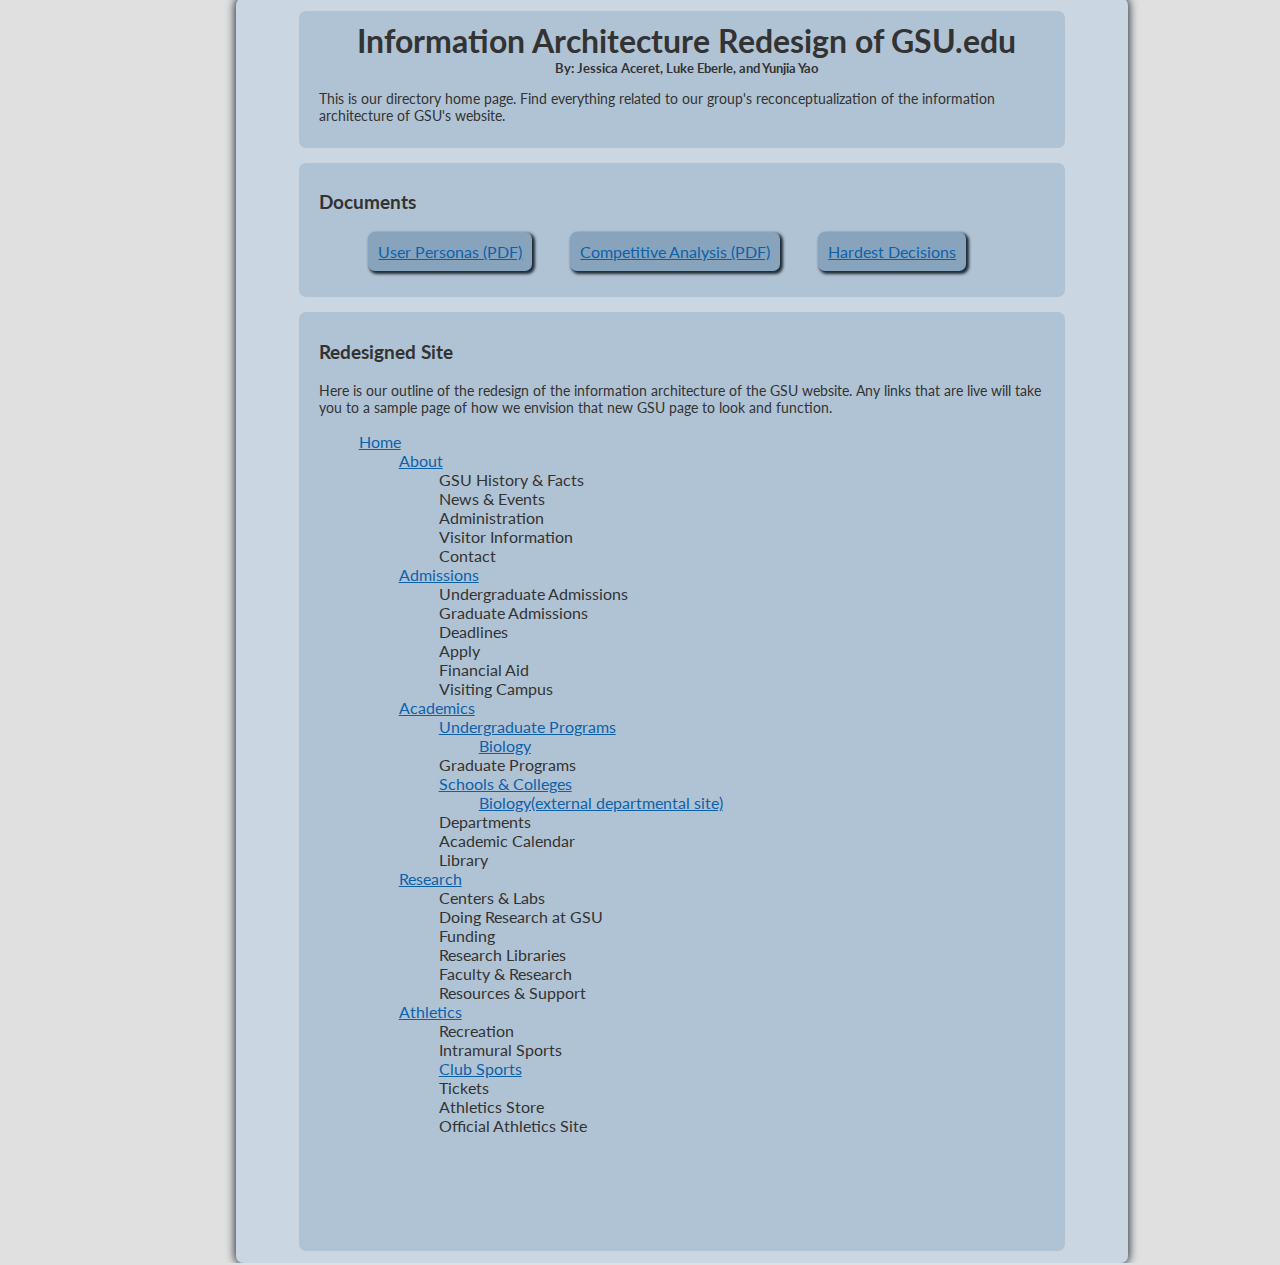
<file: html/index.html>
<!DOCTYPE HTML>
<html>
	<head>
		<title>Info Arch Home</title>
		<link href="../css/stylesheet.css" rel="stylesheet" type="text/css">
		<link href='http://fonts.googleapis.com/css?family=Lato' rel='stylesheet' type='text/css'>
	</head>
	<body>
		<div class="container">
			<div class="home_box">
				<h1 class="home-title">Information Architecture Redesign of GSU.edu</h1>
				<h5 id="authors">By: Jessica Aceret, Luke Eberle, and Yunjia Yao</h5>
				<p id="intro">This is our directory home page. Find everything related to our group's reconceptualization of the information architecture of GSU's website.</p>
			</div>
			<div id="directory-list-box">
				<h3 id="directory-header">Documents</h3>
				<ul id="directory-list">
					<li class="list-item"><a href="PersonaContent_pic.pdf">User Personas (PDF)</a></li>
					<li class="list-item"><a href="../html/CompetitiveAnalysis_final.pdf">Competitive Analysis (PDF)</a></li>
					<li class="list-item"><a href="hardest_decisions.html">Hardest Decisions</a></li>
				</ul>
			</div>
			<div id="redesign-box">
				<h3 id="redesign-header">Redesigned Site</h3>
				<p id="redesign-desc">Here is our outline of the redesign of the information architecture of the GSU website. Any links that are live will take you to a sample page of how we envision that new GSU page to look and function.</p>

				<ul>
					<li><a href="../html/gsu_home.html">Home</a>
					<ul>
						<li><a href="../html/gsu_about.html">About</a>
						<ul>
							<li>GSU History & Facts</li>
							<li>News & Events</li>
							<li>Administration</li>
							<li>Visitor Information</li>
							<li>Contact</li>
						</ul></li>
						<li><a href="../html/gsu_admissions.html">Admissions</a>
						<ul>
							<li>Undergraduate Admissions</li>
							<li>Graduate Admissions</li>
							<li>Deadlines</li>
							<li>Apply</li>
							<li>Financial Aid</li>
							<li>Visiting Campus</li>
						</ul></li>
						<li><a href="../html/gsu_academics.html">Academics</a>
							<ul>
								<li><a href="../html/gsu_undergraduate.html">Undergraduate Programs</a>
									<ul><li><a href="../html/gsu_biology.html">Biology</a></li></ul></li>
								<li>Graduate Programs</li>
								<li><a href="../html/gsu_schools_colleges.html">Schools & Colleges</a>
									<ul><li><a href="http://biology.gsu.edu">Biology(external departmental site)</a></li></ul></li>
								<li>Departments</li>
								<li>Academic Calendar</li>
								<li>Library</li>
							</ul></li>
						<li><a href="../html/gsu_research.html">Research</a>
							<ul>
								<li>Centers & Labs</li>
								<li>Doing Research at GSU</li>
								<li>Funding</li>
								<li>Research Libraries</li>
								<li>Faculty & Research</li>
								<li>Resources & Support</li>
							</ul></li>
						<li><a href="../html/gsu_athletics.html">Athletics</a>
							<ul>
								<li>Recreation</li>
								<li>Intramural Sports</li>
								<li><a href="../html/gsu_intramural.html">Club Sports</a></li>
								<li>Tickets</li>
								<li>Athletics Store</li>
								<li>Official Athletics Site</li>
							</ul></li>
					</ul></li>
				</ul>
			</div>

			<footer>
			</footer>
		</div>
	</body>
</html>
</file>
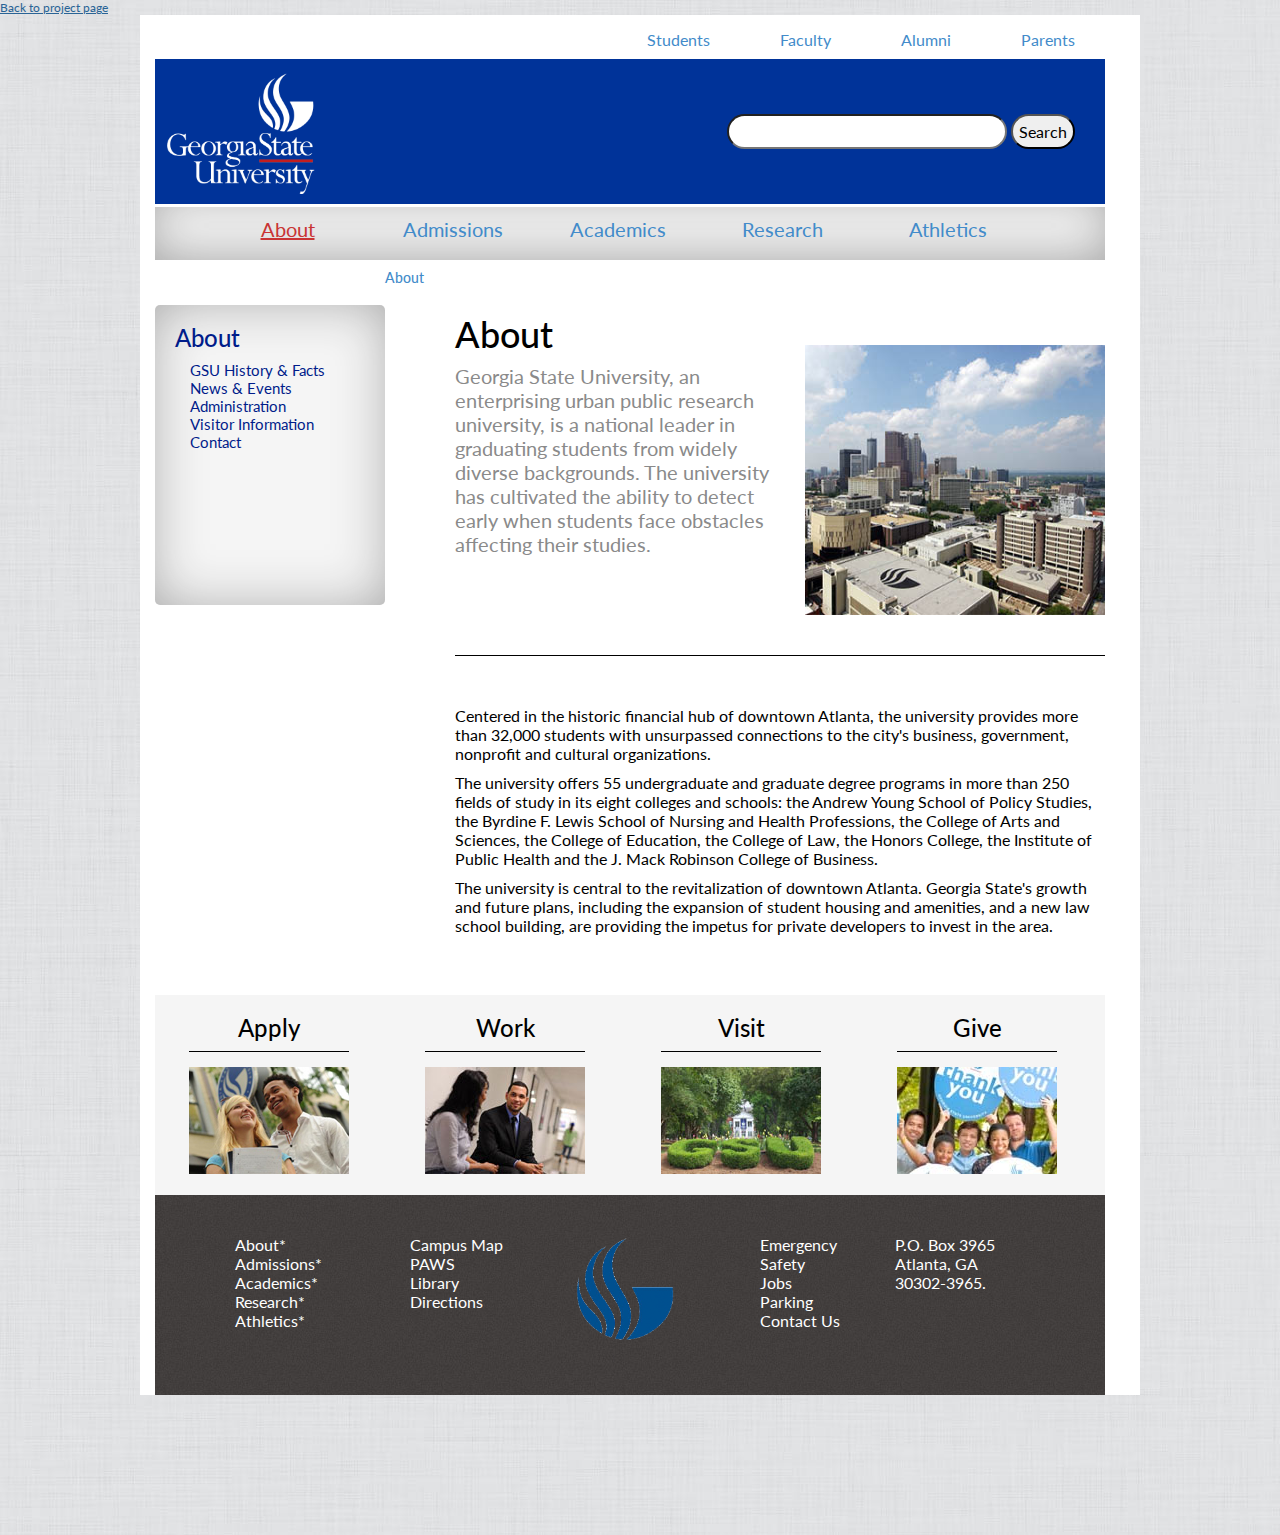
<file: html/gsu_about.html>
<!DOCTYPE HTML>
<html>
<head>
	<link href="../css/stylesheet_gsu.css" rel="stylesheet" type="text/css">
	<link rel="stylesheet" href="../bootstrap/css/bootstrap.css">
	<link href='http://fonts.googleapis.com/css?family=Lato' rel='stylesheet' type='text/css'>
	<title>About</title>
</head>

<body>
	<a href="../html/index.html"><p class="back">Back to project page</p></a>
	<div class="container">
		<div class="top-bar">
			<div class="portal-container">
					<ul class="portal-list">
						<li class="portal-item">Parents</li>
						<li class="portal-item">Alumni</li>
						<li class="portal-item">Faculty</li>
						<li class="portal-item">Students</li>
					</ul>
				</div>
		</div>
		<div class="header">
			<div class="brand-container">
				<div class="brand">
					<a href="gsu_home.html"><img id="brand" src="../img/brand_white.png" alt="Home"/></a>
				</div>
				<div class="search-bar">
					<form class="tfnewsearch" method="get" action="gsu_home.html">
		        		<input class="tftextinput" type="text" name="q" size="21" maxlength="120">
		        		<input class="tfbutton" type="submit" value="Search">
					</form>
				</div>
			</div>
			<div class="first-level-container">
				<ul class="first-level-list">
					<li class="first-level-item"><a id="academics" href="../html/gsu_about.html">About</a></li>
					<li class="first-level-item"><a href="../html/gsu_admissions.html">Admissions</a></li>
					<li class="first-level-item"><a href="../html/gsu_academics.html">Academics</a></li>
					<li class="first-level-item"><a href="../html/gsu_research.html">Research</a></li>
					<li class="first-level-item"><a href="../html/gsu_athletics.html">Athletics</a></li>
				</ul>
			</div>
			<h5><a href="../html/gsu_about.html">About</a></h5>
		<div class="side-nav-container">
			<h3 id="aca-title">About</h3>
			<ul class="side-nav">
				<li class="side-nav-item">GSU History & Facts</li>
				<li class="side-nav-item">News & Events</li>
				<li class="side-nav-item">Administration</li>
				<li class="side-nav-item">Visitor Information</li>
				<li class="side-nav-item">Contact</li>
			</ul>
		</div>
		<div class="top-box">
			<img class="content-pic" src="../img/about.jpg" alt=""/>
			<div class="content-text">
				<h1>About</h1>
				<p class="first-text">Georgia State University, an enterprising urban public research university, is a national leader in graduating students from widely diverse backgrounds. The university has cultivated the ability to detect early when students face obstacles affecting their studies. </p>
			</div>
		</div>
			<div class="admission-content">
				<p>Centered in the historic financial hub of downtown Atlanta, the university provides more than 32,000 students with unsurpassed connections to the city's business, government, nonprofit and cultural organizations.
				<p>The university offers 55 undergraduate and graduate degree programs in more than 250 fields of study in its eight colleges and schools: the Andrew Young School of Policy Studies, the Byrdine F. Lewis School of Nursing and Health Professions, the College of Arts and Sciences, the College of Education, the College of Law, the Honors College, the Institute of Public Health and the J. Mack Robinson College of Business.
				<p>The university is central to the revitalization of downtown Atlanta. Georgia State's growth and future plans, including the expansion of student housing and amenities, and a new law school building, are providing the impetus for private developers to invest in the area.

			</div>

			<div class="ql-athletics">
				<div id="ql-box1" class="ql-box">
					<div class="ql-title"><h3>Apply</h3></div>
					<img src="../img/apply.jpg" alt="Apply"/>
				</div>
				<div class="ql-box">
					<div class="ql-title"><h3>Work</h3></div>
					<img src="../img/work.jpg" alt="Work"/>
				</div>
				<div class="ql-box">
					<div class="ql-title"><h3>Visit</h3></div>
					<img src="../img/visit.jpg" alt="Visit"/>
				</div>
				<div class="ql-box">
					<div class="ql-title"><h3>Give</h3></div>
					<img src="../img/give.jpg" alt="Give"/>
				</div>
			</div>

		<footer class="footer">
		<div id="f1" class="f1">
			<ul class="f1-list">
				<li class="f1-list-item"><a href="../html/gsu_about.html">About*</a></li>
				<li class="f1-list-item"><a href="..html/gsu_admissions.html">Admissions*</a></li>
				<li class="f1-list-item"><a href="../html/gsu_academics.html">Academics*</a></li>
				<li class="f1-list-item"><a href="../html/gsu_research.html">Research*</a></li>
				<li class="f1-list-item"><a href="../html/gsu_athletics.html">Athletics*</a></li>
			</ul>
		</div>
		<div class="f2">
			<ul class="f2-list">
				<li class="f2-list-item">Campus Map</li>
				<li class="f2-list-item">PAWS</li>
				<li class="f2-list-item">Library</li>
				<li class="f2-list-item">Directions</li>
			</ul>
		</div>
		<div class="f3">
			<a href="gsu_home.html"><img src="../img/brand-2.gif" alt="Home"/></a>
		</div>
		<div class="f4">
			<ul class="f4-list">
				<li class="f4-list-item">Emergency</li>
				<li class="f4-list-item">Safety</li>
				<li class="f4-list-item">Jobs</li>
				<li class="f4-list-item">Parking</li>
				<li class="f4-list-item">Contact Us</li>
			</ul>
		</div>
		<div class="f5">
			<p class="Find Us">P.O. Box 3965<br>Atlanta, GA<br>30302-3965.</p>
		</div>
	</footer>
	</div>
</div>
</body>
</html>
</file>
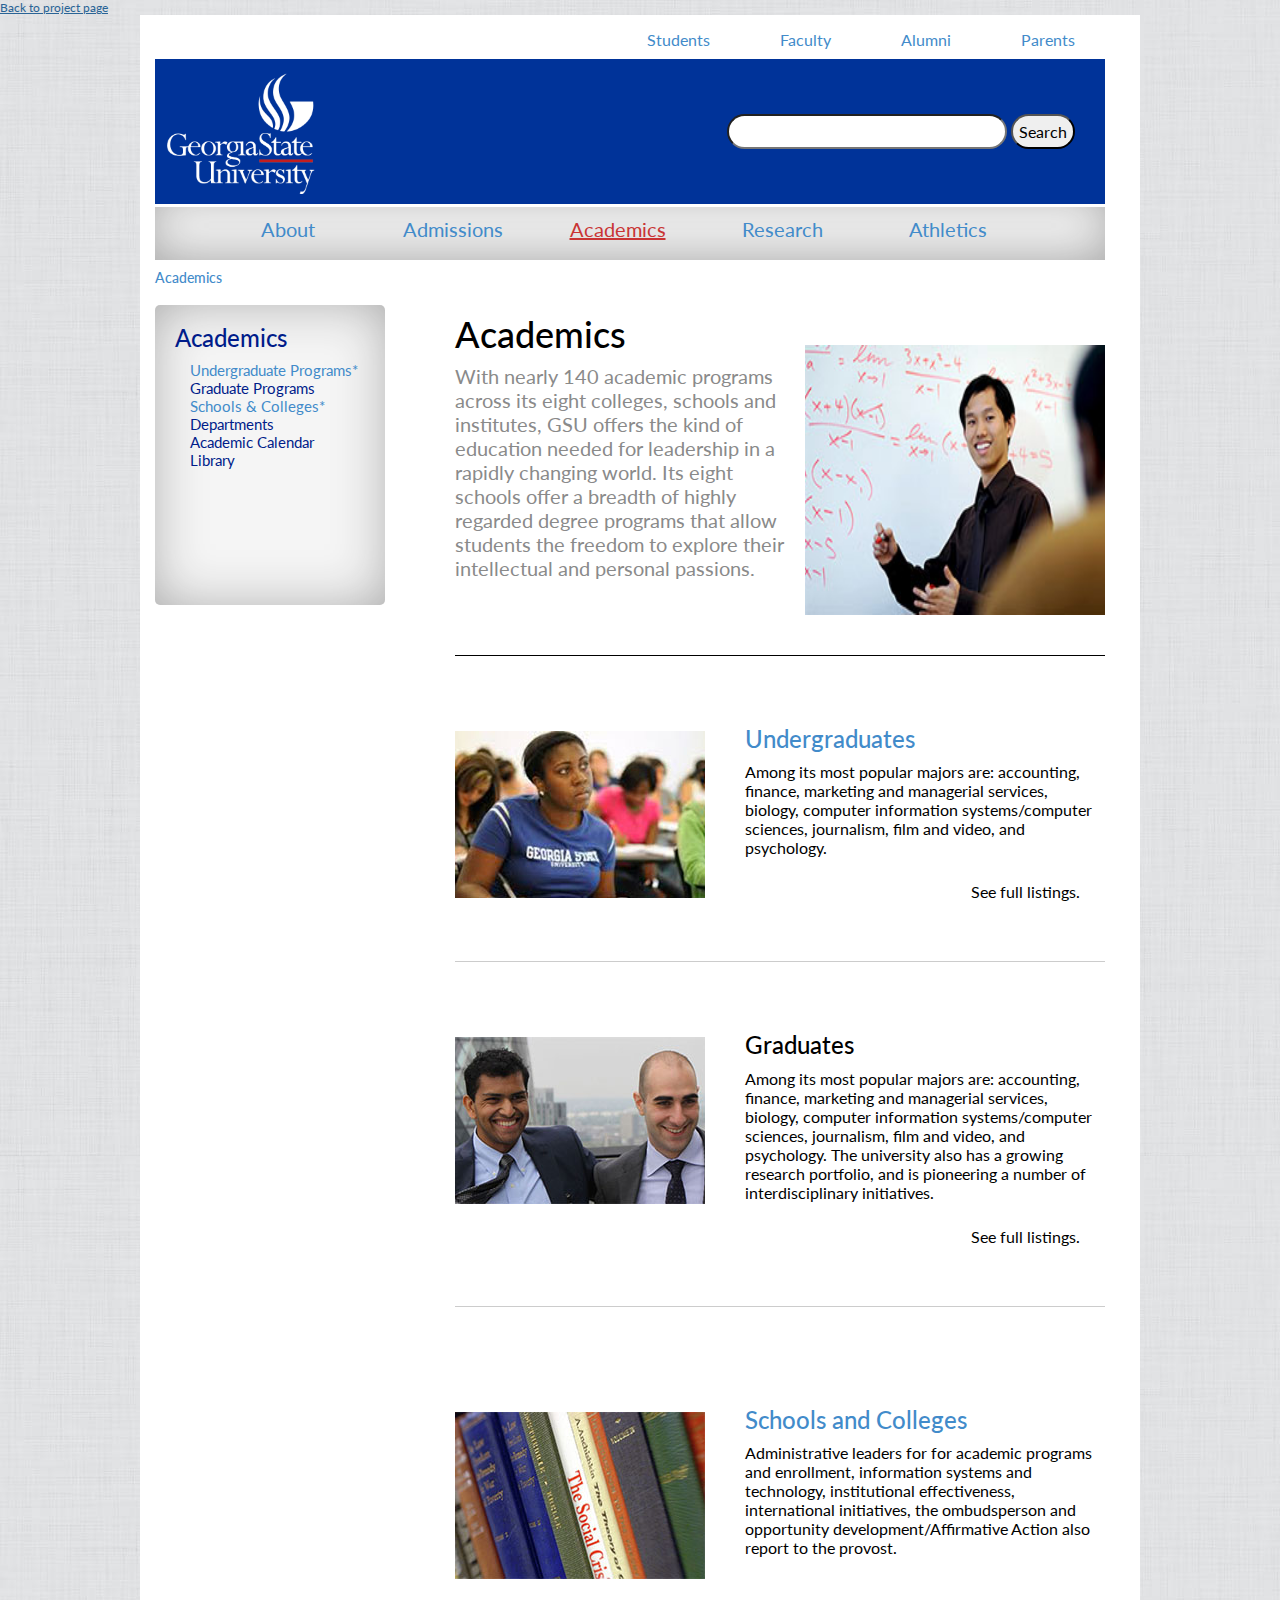
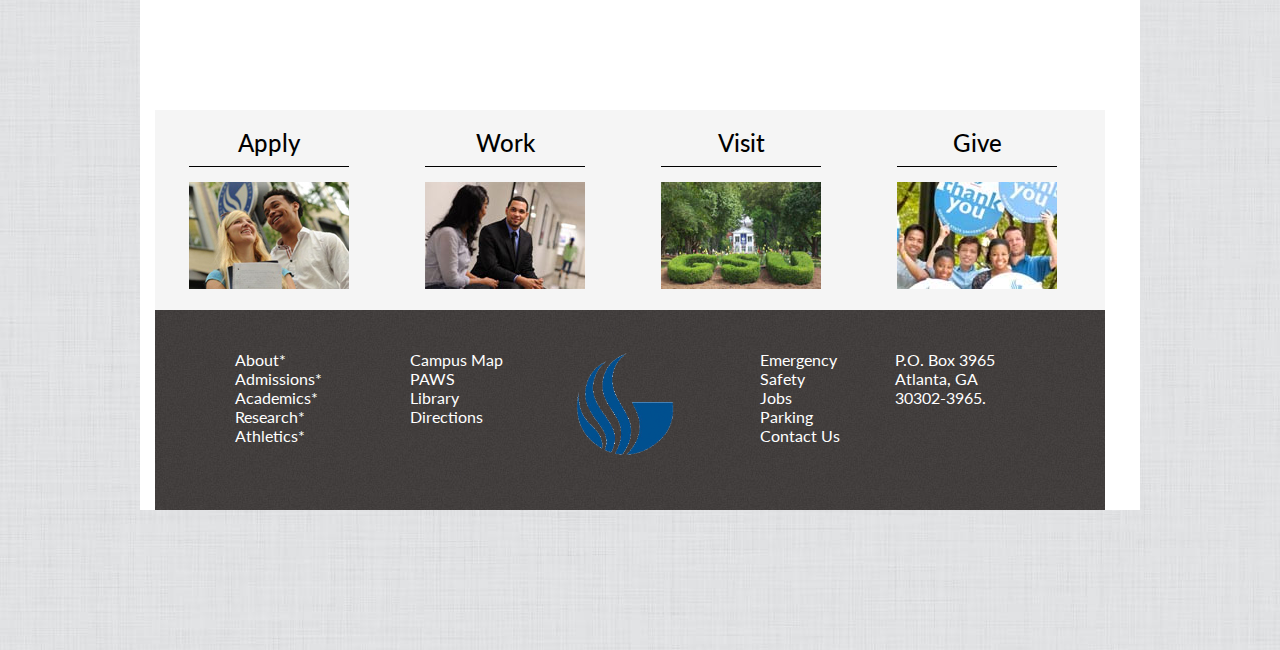
<file: html/gsu_academics.html>
<!DOCTYPE HTML>
<html>
<head>
	<link href="../css/stylesheet_gsu.css" rel="stylesheet" type="text/css">
	<link rel="stylesheet" href="../bootstrap/css/bootstrap.css">
	<link href='http://fonts.googleapis.com/css?family=Lato' rel='stylesheet' type='text/css'>
	<title>Academics</title>
</head>

<body>
	<a href="../html/index.html"><p class="back">Back to project page</p></a>
	<div class="container">
		<div class="top-bar">
			<div class="portal-container">
					<ul class="portal-list">
						<li class="portal-item">Parents</li>
						<li class="portal-item">Alumni</li>
						<li class="portal-item">Faculty</li>
						<li class="portal-item">Students</li>
					</ul>
				</div>
		</div>
		<div class="header">
			<div class="brand-container">
				<div class="brand">
					<a href="gsu_home.html"><img id="brand" src="../img/brand_white.png" alt="Home"/></a>
				</div>
				<div class="search-bar">
					<form class="tfnewsearch" method="get" action="gsu_home.html">
		        		<input class="tftextinput" type="text" name="q" size="21" maxlength="120">
		        		<input class="tfbutton" type="submit" value="Search">
					</form>
				</div>
			</div>
			<div class="first-level-container">
				<ul class="first-level-list">
					<li class="first-level-item"><a href="../html/gsu_about.html">About</a></li>
					<li class="first-level-item"><a href="../html/gsu_admissions.html">Admissions</a></li>
					<li class="first-level-item"><a id="academics" href="../html/gsu_academics.html">Academics</a></li>
					<li class="first-level-item"><a href="../html/gsu_research.html">Research</a></li>
					<li class="first-level-item"><a href="../html/gsu_athletics.html">Athletics</a></li>
				</ul>
			</div>
			<h5><a href="../html/gsu_academics.html">Academics</a></h5>
		<div class="side-nav-container">
			<h3 id="aca-title">Academics</h3>
			<ul class="side-nav">
				<li class="side-nav-item"><a href="../html/gsu_undergraduate.html">Undergraduate Programs*</a></li>
				<li class="side-nav-item">Graduate Programs</li>
				<li class="side-nav-item"><a href="../html/gsu_schools_colleges.html">Schools & Colleges*</a></li>
				<li class="side-nav-item">Departments</li>
				<li class="side-nav-item">Academic Calendar</li>
				<li class="side-nav-item">Library</li>
			</ul>
		</div>
		<div class="top-box">
			<img class="content-pic" src="../img/academics_main.jpg" alt=""/>
			<div class="content-text">
				<h1>Academics</h1>
				<p class="first-text">With nearly 140 academic programs across its eight colleges, schools and institutes, GSU offers the kind of education needed for leadership in a rapidly changing world. Its eight schools offer a breadth of highly regarded degree programs that allow students the freedom to explore their intellectual and personal passions.</p>

			</div>
		</div>
		<div class="second-box">
			<div class="content-pic-left">
				<img class="pic" src="../img/academics_undegrad.jpg" alt=""/>
			</div>
			<div class="content-text-right">
				<a href="../html/gsu_undergraduate.html"><h3>Undergraduates</h3></a>
				<p>Among its most popular majors are: accounting, finance, marketing and managerial services, biology, computer information systems/computer sciences, journalism, film and video, and psychology.</p>
				<p class="list">See full listings.
			</div>
		</div>

		<div class="second-box">
			<div class="content-pic-left">
				<img class="pic" src="../img/academics_grad.jpg" alt=""/>
			</div>
			<div class="content-text-right">
				<h3>Graduates</h3>
				<p>Among its most popular majors are: accounting, finance, marketing and managerial services, biology, computer information systems/computer sciences, journalism, film and video, and psychology. The university also has a growing research portfolio, and is pioneering a number of interdisciplinary initiatives.</p>
				<p class="list">See full listings.
			</div>
		</div>
		<div class="fourth-box">
			<div class="content-pic-left">
				<img class="pic" src="../img/academics_schools.jpg" alt=""/>
			</div>
			<div class="content-text-right">
				<a href="http://www.gsu.edu/colleges-schools/"><h3>Schools and Colleges</h3></a>
				<p>Administrative leaders for for academic programs and enrollment, information systems and technology, institutional effectiveness, international initiatives, the ombudsperson and opportunity development/Affirmative Action also report to the provost.
			</div>
		</div>

		<div class="ql-academics">
				<div id="ql-box1" class="ql-box">
					<div class="ql-title"><h3>Apply</h3></div>
					<img src="../img/apply.jpg" alt="Apply"/>
				</div>
				<div class="ql-box">
					<div class="ql-title"><h3>Work</h3></div>
					<img src="../img/work.jpg" alt="Work"/>
				</div>
				<div class="ql-box">
					<div class="ql-title"><h3>Visit</h3></div>
					<img src="../img/visit.jpg" alt="Visit"/>
				</div>
				<div class="ql-box">
					<div class="ql-title"><h3>Give</h3></div>
					<img src="../img/give.jpg" alt="Give"/>
				</div>
			</div>

		<footer class="footer">
		<div id="f1" class="f1">
			<ul class="f1-list">
				<li class="f1-list-item"><a href="../html/gsu_about.html">About*</a></li>
				<li class="f1-list-item"><a href="..html/gsu_admissions.html">Admissions*</a></li>
				<li class="f1-list-item"><a href="../html/gsu_academics.html">Academics*</a></li>
				<li class="f1-list-item"><a href="../html/gsu_research.html">Research*</a></li>
				<li class="f1-list-item"><a href="../html/gsu_athletics.html">Athletics*</a></li>
			</ul>
		</div>
		<div class="f2">
			<ul class="f2-list">
				<li class="f2-list-item">Campus Map</li>
				<li class="f2-list-item">PAWS</li>
				<li class="f2-list-item">Library</li>
				<li class="f2-list-item">Directions</li>
			</ul>
		</div>
		<div class="f3">
			<a href="gsu_home.html"><img src="../img/brand-2.gif" alt="Home"/></a>
		</div>
		<div class="f4">
			<ul class="f4-list">
				<li class="f4-list-item">Emergency</li>
				<li class="f4-list-item">Safety</li>
				<li class="f4-list-item">Jobs</li>
				<li class="f4-list-item">Parking</li>
				<li class="f4-list-item">Contact Us</li>
			</ul>
		</div>
		<div class="f5">
			<p class="Find Us">P.O. Box 3965<br>Atlanta, GA<br>30302-3965.</p>
		</div>
	</footer>
	</div>
</div>
</body>
</html>
</file>
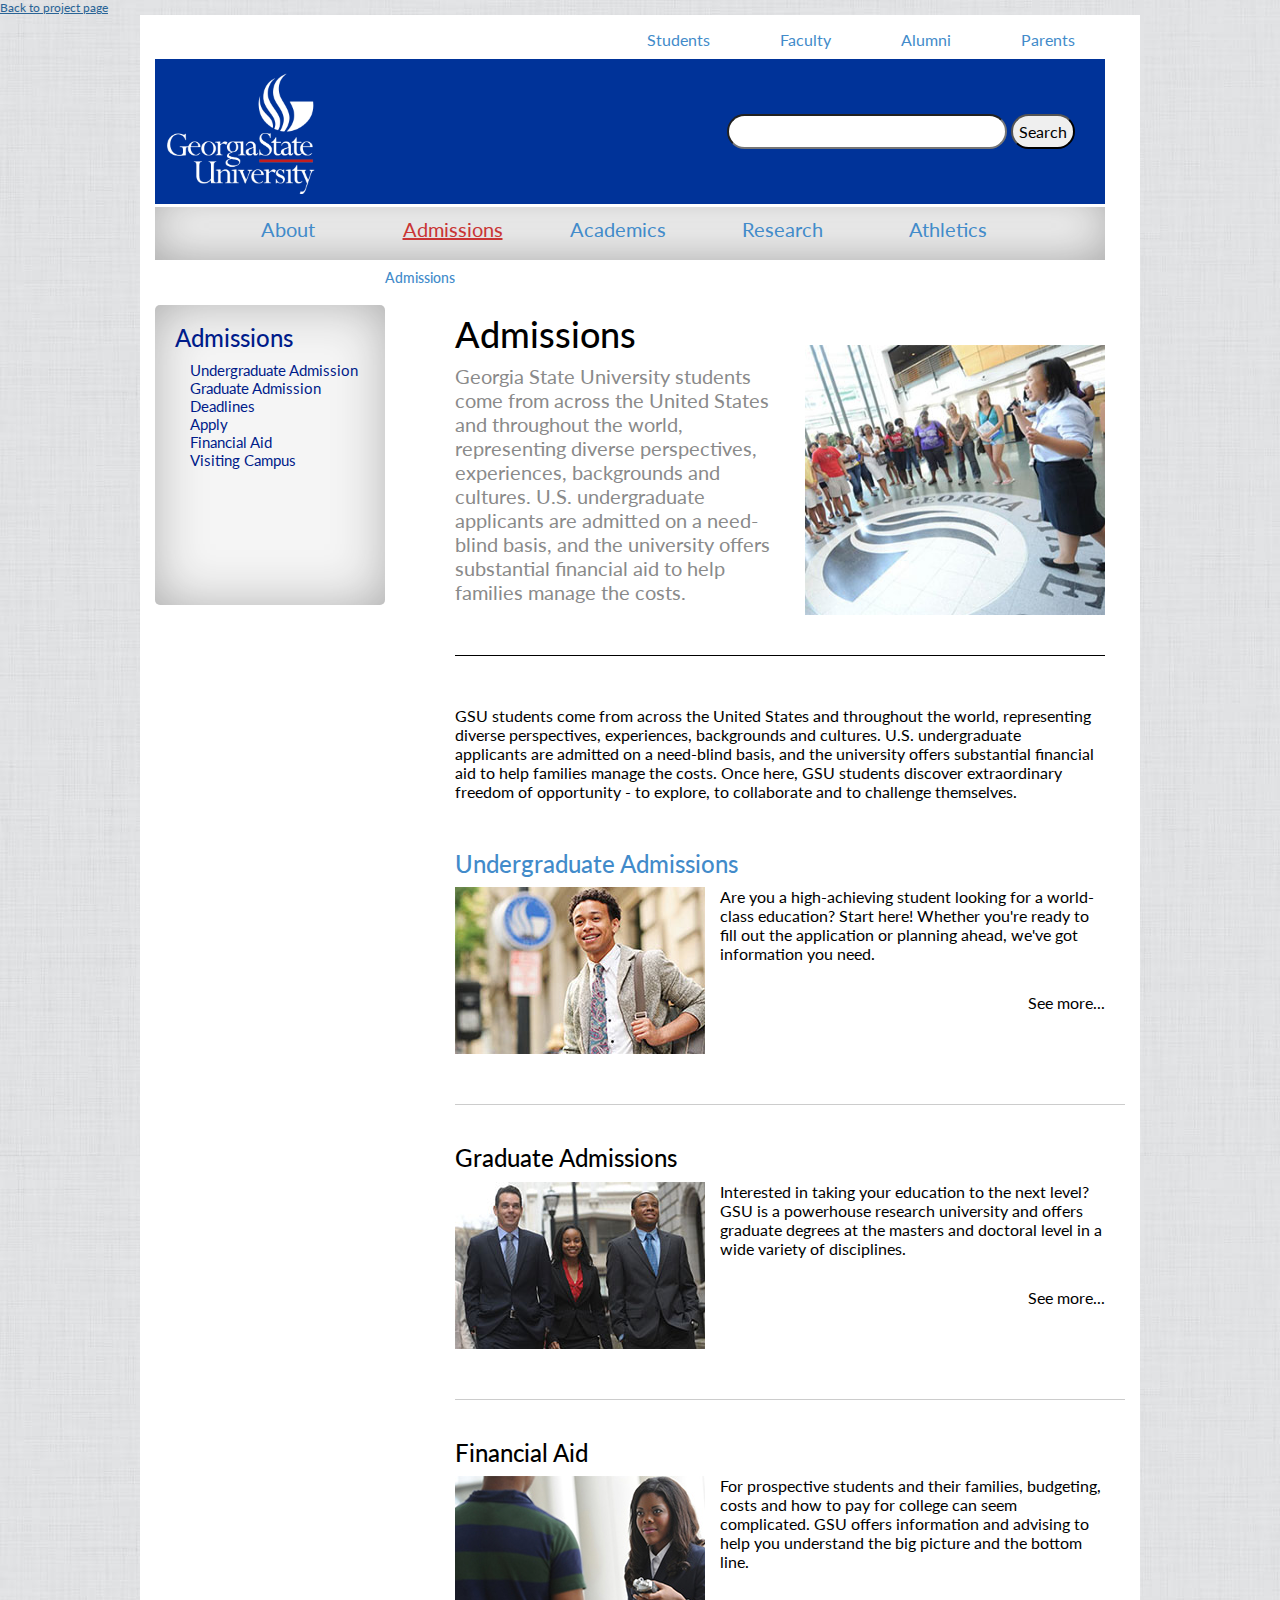
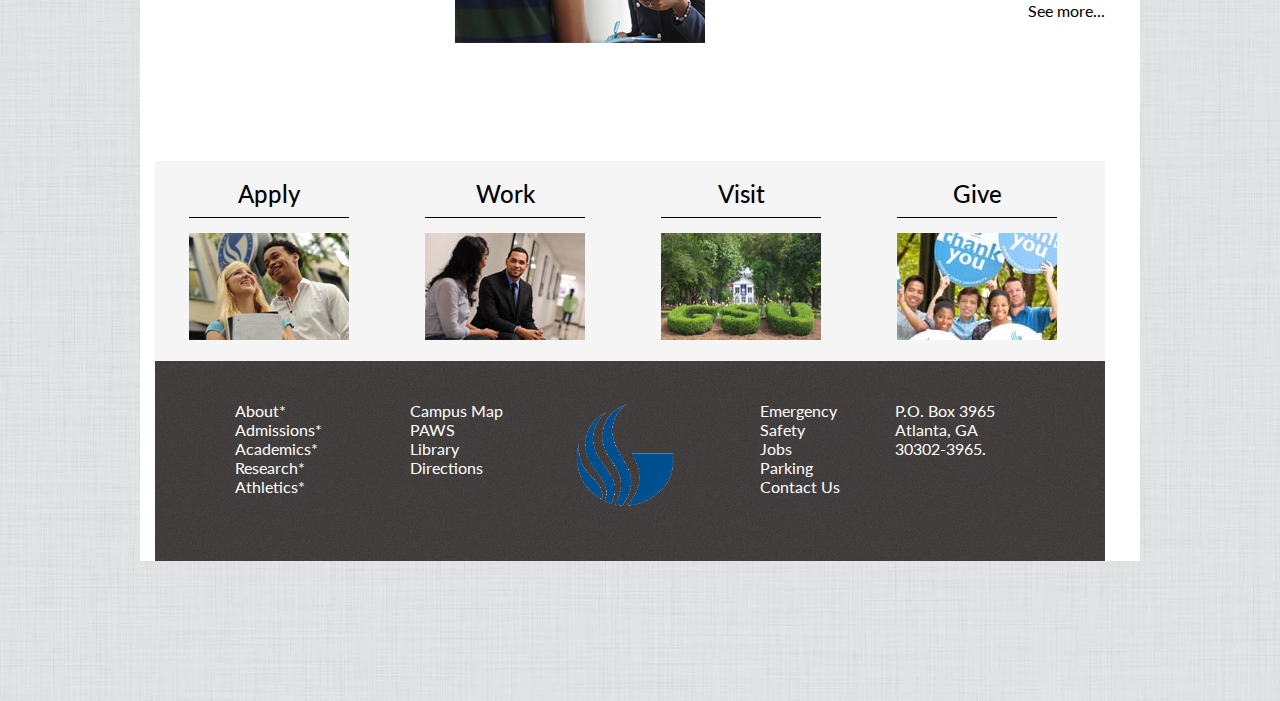
<file: html/gsu_admissions.html>
<!DOCTYPE HTML>
<html>
<head>
	<title>Admissions</title>
	<link href="../css/stylesheet_gsu.css" rel="stylesheet" type="text/css">
	<link rel="stylesheet" href="../bootstrap/css/bootstrap.css">
	<link href='http://fonts.googleapis.com/css?family=Lato' rel='stylesheet' type='text/css'>
</head>

<body>
	<a href="../html/index.html"><p class="back">Back to project page</p></a>
	<div class="container">
		<div class="top-bar">
			<div class="portal-container">
					<ul class="portal-list">
						<li class="portal-item">Parents</li>
						<li class="portal-item">Alumni</li>
						<li class="portal-item">Faculty</li>
						<li class="portal-item">Students</li>
					</ul>
				</div>
		</div>
		<div class="header">
			<div class="brand-container">
				<div class="brand">
					<a href="gsu_home.html"><img id="brand" src="../img/brand_white.png" alt="Home"/></a>
				</div>
				<div class="search-bar">
					<form class="tfnewsearch" method="get" action="gsu_home.html">
		        		<input class="tftextinput" type="text" name="q" size="21" maxlength="120">
		        		<input class="tfbutton" type="submit" value="Search">
					</form>
				</div>
			</div>
			<div class="first-level-container">
				<ul class="first-level-list">
					<li class="first-level-item"><a href="../html/gsu_about.html">About</a></li>
					<li class="first-level-item"><a id="academics" href="../html/gsu_admissions.html">Admissions</a></li>
					<li class="first-level-item"><a href="../html/gsu_academics.html">Academics</a></li>
					<li class="first-level-item"><a href="../html/gsu_research.html">Research</a></li>
					<li class="first-level-item"><a href="../html/gsu_athletics.html">Athletics</a></li>
				</ul>
			</div>
			<h5><a href="../html/gsu_admissions.html">Admissions</a></h5>
		<div class="side-nav-container">
			<h3 id="aca-title">Admissions</h3>
			<ul class="side-nav">
				<li class="side-nav-item">Undergraduate Admission</li>
				<li class="side-nav-item">Graduate Admission</li>
				<li class="side-nav-item">Deadlines</li>
				<li class="side-nav-item">Apply</li>
				<li class="side-nav-item">Financial Aid</li>
				<li class="side-nav-item">Visiting Campus</li>
			</ul>
		</div>
		<div class="top-box">
			<img class="content-pic" src="../img/admission_main.jpg" alt=""/>
			<div class="content-text">
				<h1>Admissions</h1>
				<p class="first-text">Georgia State University students come from across the United States and throughout the world, representing diverse perspectives, experiences, backgrounds and cultures. U.S. undergraduate applicants are admitted on a need-blind basis, and the university offers substantial financial aid to help families manage the costs. </p>
			</div>
		</div>
			<div class="admission-content">
				<p>GSU students come from across the United States and throughout the world, representing diverse perspectives, experiences, backgrounds and cultures. U.S. undergraduate applicants are admitted on a need-blind basis, and the university offers substantial financial aid to help families manage the costs. Once here, GSU students discover extraordinary freedom of opportunity - to explore, to collaborate and to challenge themselves.</p>
			</div>
			<div class="un-ad" id="un-ad-border">
				<a href="../html/gsu_admissions.html"><h3>Undergraduate Admissions</h3></a>
				<img src="../img/admissions-undergrad.jpg" alt=""/>
				<p class="un-ad-content">Are you a high-achieving student looking for a world-class education? Start here! Whether you're ready to fill out the application or planning ahead, we've got information you need.</p>
				<p class="see-more">See more...</p>
			</div>
			<div class="un-ad" id="un-add-border">
				<h3>Graduate Admissions</h3>
				<img src="../img/admissions_graduate.jpg" alt=""/>
				<p class="un-ad-content">Interested in taking your education to the next level? GSU is a powerhouse research university and offers graduate degrees at the masters and doctoral level in a wide variety of disciplines.</p>
				<p class="see-more">See more...</p>
			</div>
			<div class="un-ad">
				<h3>Financial Aid</h3>
				<img src="../img/admissions_financial.jpg" alt=""/>
				<p class="un-ad-content">For prospective students and their families, budgeting, costs and how to pay for college can seem complicated. GSU offers information and advising to help you understand the big picture and the bottom line.</p>
				<p class="see-more">See more...</p>
			</div>

			<div class="ql-admissions">
				<div id="ql-box1" class="ql-box">
					<div class="ql-title"><h3>Apply</h3></div>
					<img src="../img/apply.jpg" alt="Apply"/>
				</div>
				<div class="ql-box">
					<div class="ql-title"><h3>Work</h3></div>
					<img src="../img/work.jpg" alt="Work"/>
				</div>
				<div class="ql-box">
					<div class="ql-title"><h3>Visit</h3></div>
					<img src="../img/visit.jpg" alt="Visit"/>
				</div>
				<div class="ql-box">
					<div class="ql-title"><h3>Give</h3></div>
					<img src="../img/give.jpg" alt="Give"/>
				</div>
			</div>

		<footer class="footer">
		<div id="f1" class="f1">
			<ul class="f1-list">
				<li class="f1-list-item"><a href="../html/gsu_about.html">About*</a></li>
				<li class="f1-list-item"><a href="../html/gsu_admissions.html">Admissions*</a></li>
				<li class="f1-list-item"><a href="../html/gsu_academics.html">Academics*</a></li>
				<li class="f1-list-item"><a href="../html/gsu_research.html">Research*</a></li>
				<li class="f1-list-item"><a href="../html/gsu_athletics.html">Athletics*</a></li>
			</ul>
		</div>
		<div class="f2">
			<ul class="f2-list">
				<li class="f2-list-item">Campus Map</li>
				<li class="f2-list-item">PAWS</li>
				<li class="f2-list-item">Library</li>
				<li class="f2-list-item">Directions</li>
			</ul>
		</div>
		<div class="f3">
			<a href="gsu_home.html"><img src="../img/brand-2.gif" alt="Home"/></a>
		</div>
		<div class="f4">
			<ul class="f4-list">
				<li class="f4-list-item">Emergency</li>
				<li class="f4-list-item">Safety</li>
				<li class="f4-list-item">Jobs</li>
				<li class="f4-list-item">Parking</li>
				<li class="f4-list-item">Contact Us</li>
			</ul>
		</div>
		<div class="f5">
			<p class="Find Us">P.O. Box 3965<br>Atlanta, GA<br>30302-3965.</p>
		</div>
	</footer>
	</div>
	</div>	
</body>
</html>
</file>
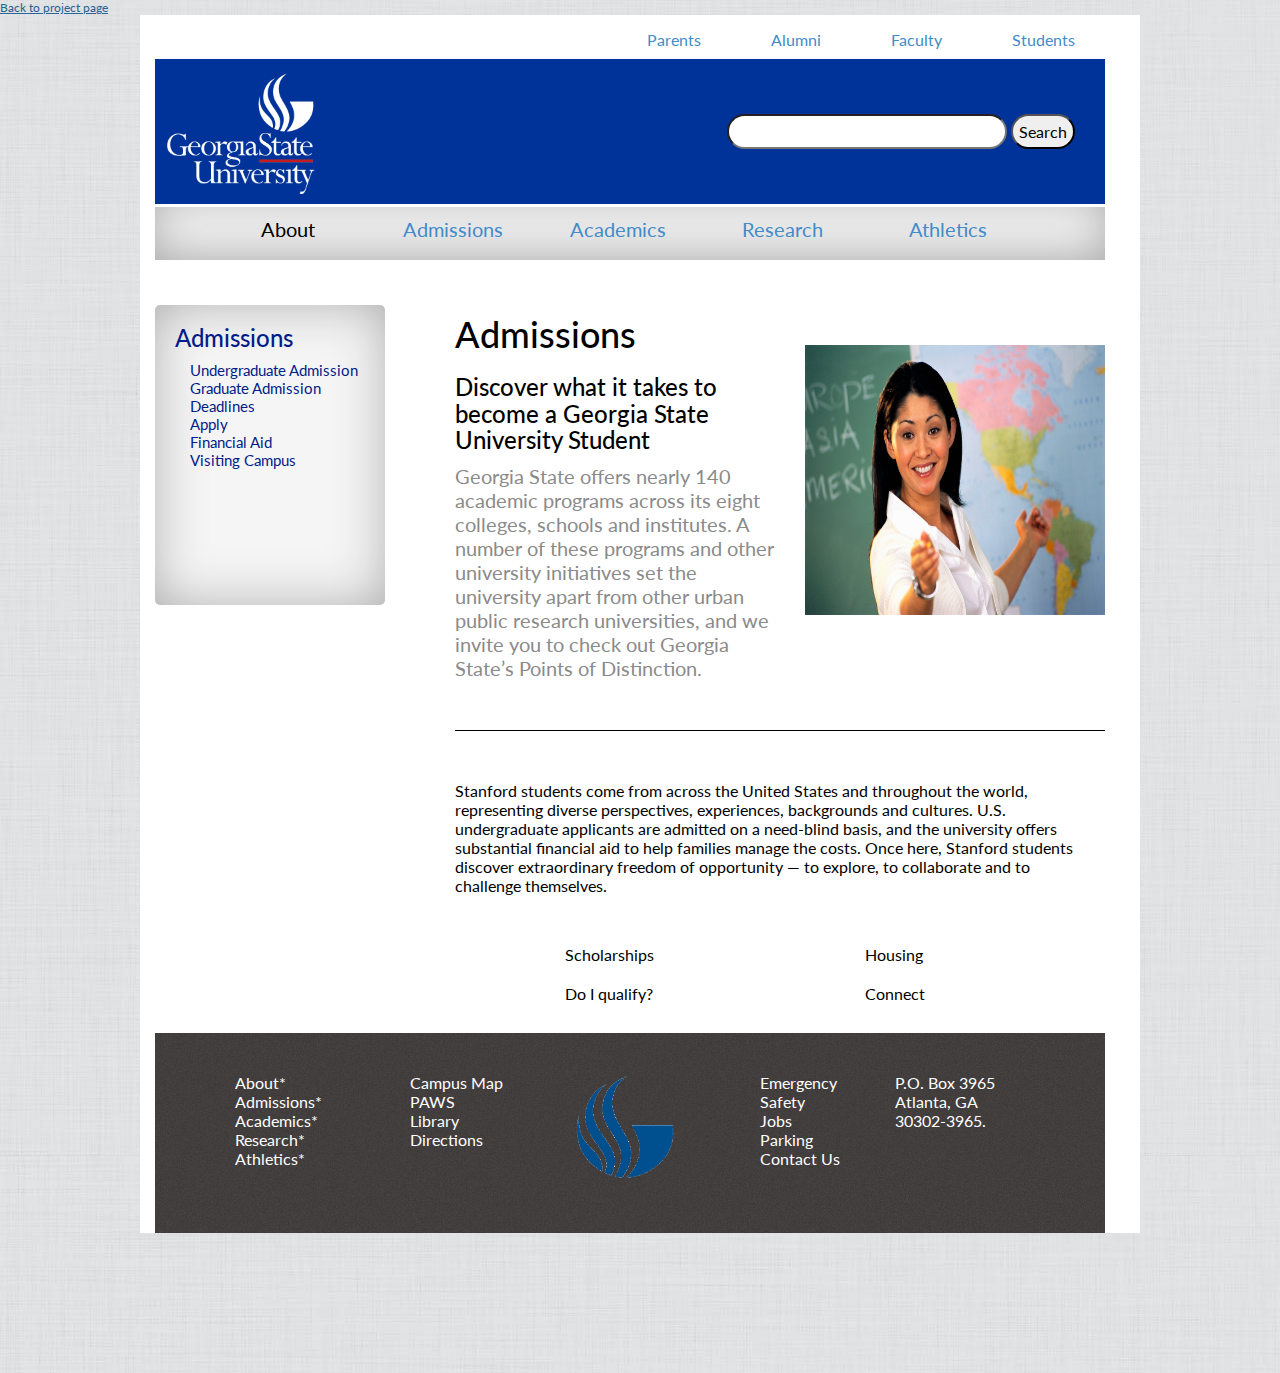
<file: html/gsu_apply.html>
<!DOCTYPE HTML>
<html>
<head>
	<link href="../css/stylesheet_gsu.css" rel="stylesheet" type="text/css">
	<link rel="stylesheet" href="../bootstrap/css/bootstrap.css">
	<link href='http://fonts.googleapis.com/css?family=Lato' rel='stylesheet' type='text/css'>
</head>

<body>
	<a href="../html/index.html"><p class="back">Back to project page</p></a>
	<div class="container">
		<div class="top-bar">
			<div class="portal-container">
					<ul class="portal-list">
						<li class="portal-item">Students</li>
						<li class="portal-item">Faculty</li>
						<li class="portal-item">Alumni</li>
						<li class="portal-item">Parents</li>
					</ul>
				</div>
		</div>
		<div class="header">
			<div class="brand-container">
				<div class="brand">
					<a href="gsu_home.html"><img id="brand" src="../img/brand_white.png" alt="Home"/></a>
				</div>
				<div class="search-bar">
					<form class="tfnewsearch" method="get" action="gsu_home.html">
		        		<input class="tftextinput" type="text" name="q" size="21" maxlength="120">
		        		<input class="tfbutton" type="submit" value="Search">
					</form>
				</div>
			</div>
			<div class="first-level-container">
				<ul class="first-level-list">
					<li class="first-level-item">About</li>
					<a href="../html/gsu_admissions.html"><li class="first-level-item">Admissions</li></a>
					<a href="../html/gsu_academics.html"><li class="first-level-item">Academics</li></a>
					<a href="../html/gsu_research.html"><li class="first-level-item">Research</li></a>
					<a href="../html/gsu_athletics.html"><li class="first-level-item">Athletics</li></a>
				</ul>
			</div>

		<div class="side-nav-container">
			<h3 id="aca-title">Admissions</h3>
			<ul class="side-nav">
				<li class="side-nav-item">Undergraduate Admission</li>
				<li class="side-nav-item">Graduate Admission</li>
				<li class="side-nav-item">Deadlines</li>
				<li class="side-nav-item">Apply</li>
				<li class="side-nav-item">Financial Aid</li>
				<li class="side-nav-item">Visiting Campus</li>
			</ul>
		</div>
		<div class="top-box">
			<img class="content-pic" src="../img/teacher.jpg" alt=""/>
			<div class="content-text">
				<h1>Admissions</h1>
				<h3>Discover what it takes to become a Georgia State University Student</h3>
				<p class="first-text">Georgia State offers nearly 140 academic programs across its eight colleges, schools and institutes. A number of these programs and other university initiatives set the university apart from other urban public research universities, and we invite you to check out Georgia State’s Points of Distinction.</p>
			</div>
		</div>
			<div class="admission-content">
				<p>Stanford students come from across the United States and throughout the world, representing diverse perspectives, experiences, backgrounds and cultures. U.S. undergraduate applicants are admitted on a need-blind basis, and the university offers substantial financial aid to help families manage the costs. Once here, Stanford students discover extraordinary freedom of opportunity — to explore, to collaborate and to challenge themselves.</p>
			</div>
			<ul class="admission-list">
				<li class="a-list-item">Housing</li>
				<li class="a-list-item">Connect</li>
			</ul>
			<ul class="admission-list">
				<li class="a-list-item">Scholarships</li>
				<li class="a-list-item">Do I qualify?</li>
			</ul>

		<footer class="footer">
		<div id="f1" class="f1">
			<ul class="f1-list">
				<a href="../html/gsu_about.html"><li class="f1-list-item">About*</li></a>
				<a href="../html/gsu_admissions.html"><li class="f1-list-item">Admissions*</li></a>
				<a href="../html/gsu_academics.html"><li class="f1-list-item">Academics*</li></a>
				<a href="../html/gsu_research.html"><li class="f1-list-item">Research*</li></a>
				<a href="../html/gsu_athletics.html"><li class="f1-list-item">Athletics*</li></a>
			</ul>
		</div>
		<div class="f2">
			<ul class="f2-list">
				<li class="f2-list-item">Campus Map</li>
				<li class="f2-list-item">PAWS</li>
				<li class="f2-list-item">Library</li>
				<li class="f2-list-item">Directions</li>
			</ul>
		</div>
		<div class="f3">
			<a href="gsu_home.html"><img src="../img/brand-2.gif" alt="Home"/></a>
		</div>
		<div class="f4">
			<ul class="f4-list">
				<li class="f4-list-item">Emergency</li>
				<li class="f4-list-item">Safety</li>
				<li class="f4-list-item">Jobs</li>
				<li class="f4-list-item">Parking</li>
				<li class="f4-list-item">Contact Us</li>
			</ul>
		</div>
		<div class="f5">
			<p class="Find Us">P.O. Box 3965<br>Atlanta, GA<br>30302-3965.</p>
		</div>
	</footer>
	</div>
</body>
</html>
</file>
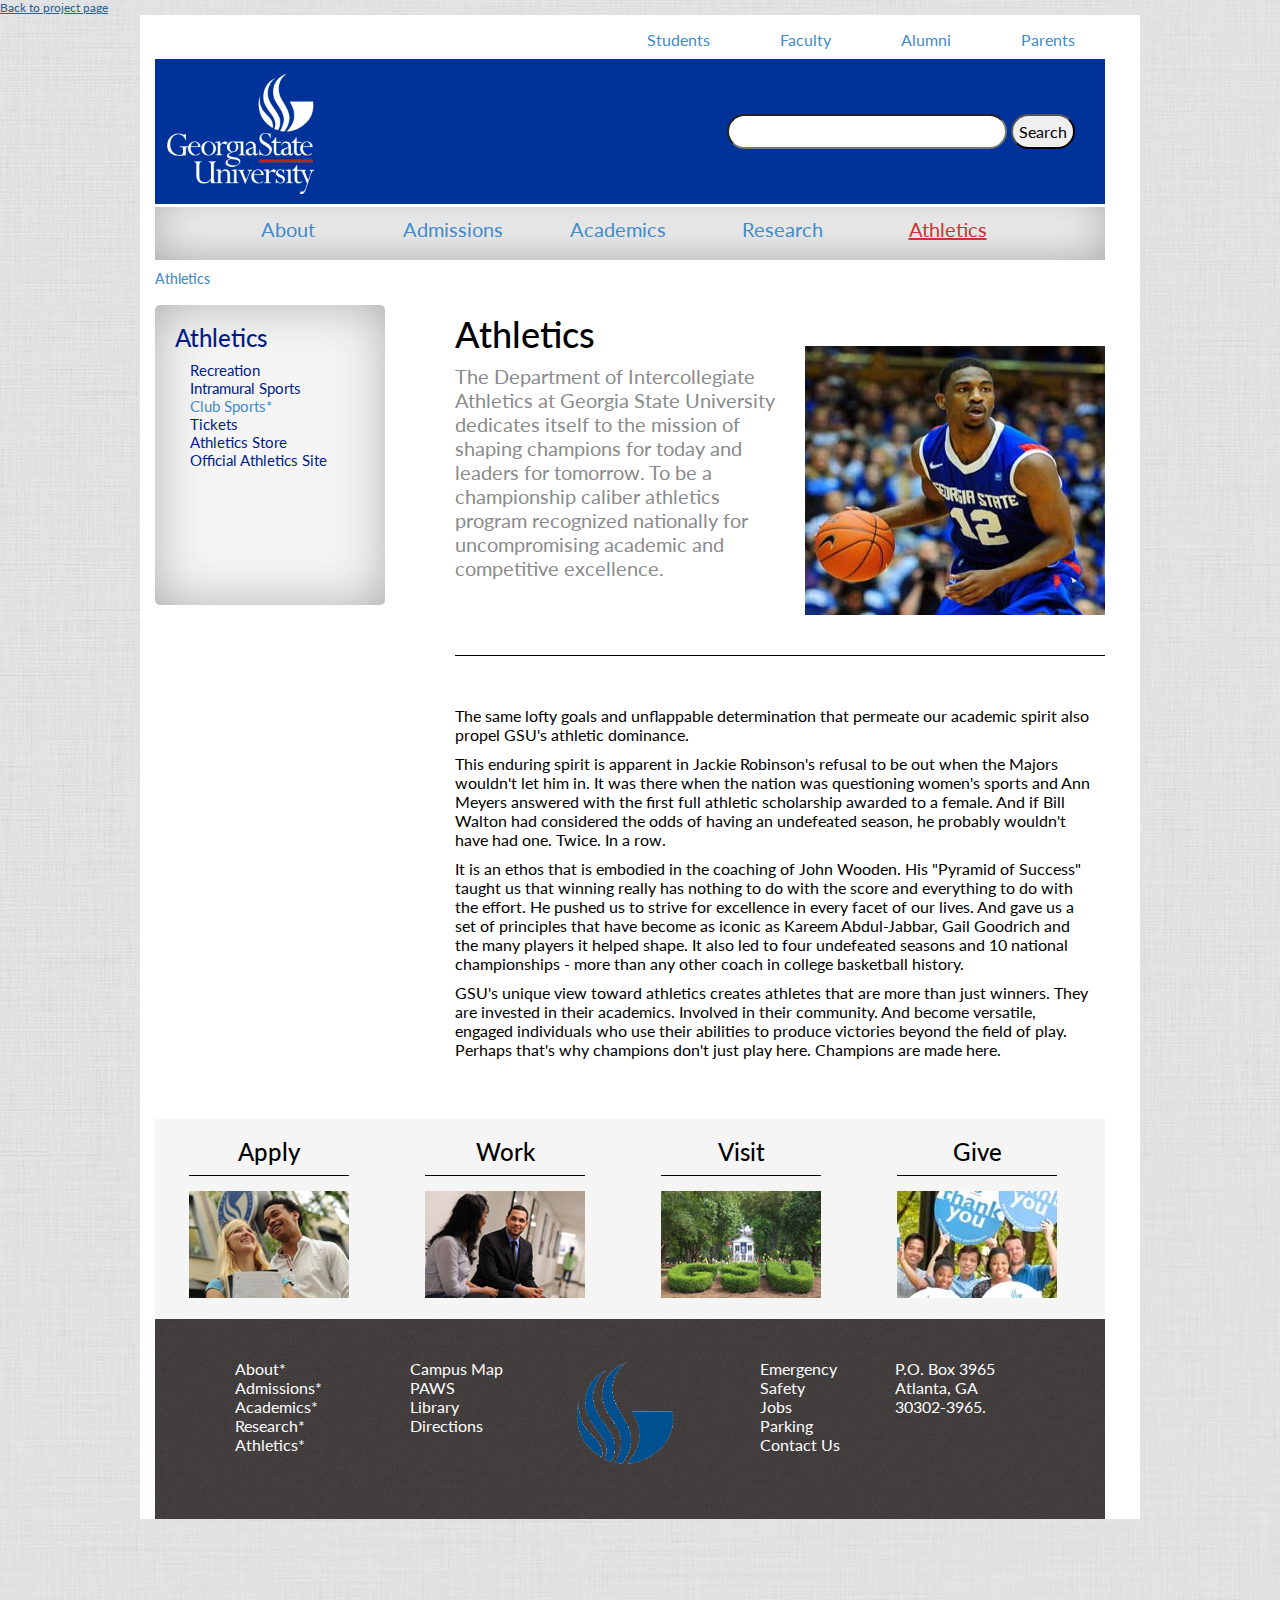
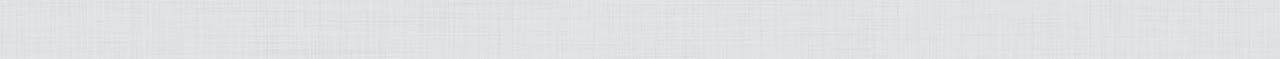
<file: html/gsu_athletics.html>
<!DOCTYPE HTML>
<html>
<head>
	<link href="../css/stylesheet_gsu.css" rel="stylesheet" type="text/css">
	<link rel="stylesheet" href="../bootstrap/css/bootstrap.css">
	<link href='http://fonts.googleapis.com/css?family=Lato' rel='stylesheet' type='text/css'>
	<title>Athletics</title>
</head>

<body>
	<a href="../html/index.html"><p class="back">Back to project page</p></a>
	<div class="container">
		<div class="top-bar">
			<div class="portal-container">
					<ul class="portal-list">
						<li class="portal-item">Parents</li>
						<li class="portal-item">Alumni</li>
						<li class="portal-item">Faculty</li>
						<li class="portal-item">Students</li>
					</ul>
				</div>
		</div>
		<div class="header">
			<div class="brand-container">
				<div class="brand">
					<a href="gsu_home.html"><img id="brand" src="../img/brand_white.png" alt="Home"/></a>
				</div>
				<div class="search-bar">
					<form class="tfnewsearch" method="get" action="gsu_home.html">
		        		<input class="tftextinput" type="text" name="q" size="21" maxlength="120">
		        		<input class="tfbutton" type="submit" value="Search">
					</form>
				</div>
			</div>
			<div class="first-level-container">
				<ul class="first-level-list">
					<li class="first-level-item"><a href="../html/gsu_about.html">About</a></li>
					<li class="first-level-item"><a href="../html/gsu_admissions.html">Admissions</a></li>
					<li class="first-level-item"><a href="../html/gsu_academics.html">Academics</a></li>
					<li class="first-level-item"><a href="../html/gsu_research.html">Research</a></li>					
					<li class="first-level-item"><a id="academics" href="../html/gsu_athletics.html">Athletics</a></li>
				</ul>
			</div>

		<div class="side-nav-container">
			<h5 id="ath"><a href="../html/gsu_athletics.html">Athletics</a></h5>
			<h3 id="aca-title">Athletics</h3>
			<ul class="side-nav">
				<li class="side-nav-item">Recreation</li>
				<li class="side-nav-item">Intramural Sports</li>
				<li class="side-nav-item"><a href="../html/gsu_intramural.html">Club Sports*</a></li>
				<li class="side-nav-item">Tickets</li>
				<li class="side-nav-item">Athletics Store</li>
				<li class="side-nav-item">Official Athletics Site</li>
			</ul>
		</div>
		<div class="top-box">
			<img class="content-pic" src="../img/athletics_main.jpg" alt=""/>
			<div class="content-text">
				<h1>Athletics</h1>
				<p class="first-text">The Department of Intercollegiate Athletics at Georgia State University dedicates itself to the mission of shaping champions for today and leaders for tomorrow. To be a championship caliber athletics program recognized nationally for uncompromising academic and competitive excellence.</p>
			</div>
		</div>
			<div class="admission-content">
				<p>The same lofty goals and unflappable determination that permeate our academic spirit also propel GSU's athletic dominance.

				<p>This enduring spirit is apparent in Jackie Robinson's refusal to be out when the Majors wouldn't let him in. It was there when the nation was questioning women's sports and Ann Meyers answered with the first full athletic scholarship awarded to a female. And if Bill Walton had considered the odds of having an undefeated season, he probably wouldn't have had one. Twice. In a row.

				<p>It is an ethos that is embodied in the coaching of John Wooden. His "Pyramid of Success" taught us that winning really has nothing to do with the score and everything to do with the effort. He pushed us to strive for excellence in every facet of our lives. And gave us a set of principles that have become as iconic as Kareem Abdul-Jabbar, Gail Goodrich and the many players it helped shape. It also led to four undefeated seasons and 10 national championships - more than any other coach in college basketball history.

				<p>GSU's unique view toward athletics creates athletes that are more than just winners. They are invested in their academics. Involved in their community. And become versatile, engaged individuals who use their abilities to produce victories beyond the field of play. Perhaps that's why champions don't just play here. Champions are made here.</p>
			</div>

			<div class="ql-athletics">
				<div id="ql-box1" class="ql-box">
					<div class="ql-title"><h3>Apply</h3></div>
					<img src="../img/apply.jpg" alt="Apply"/>
				</div>
				<div class="ql-box">
					<div class="ql-title"><h3>Work</h3></div>
					<img src="../img/work.jpg" alt="Work"/>
				</div>
				<div class="ql-box">
					<div class="ql-title"><h3>Visit</h3></div>
					<img src="../img/visit.jpg" alt="Visit"/>
				</div>
				<div class="ql-box">
					<div class="ql-title"><h3>Give</h3></div>
					<img src="../img/give.jpg" alt="Give"/>
				</div>
			</div>

		<footer class="footer">
		<div id="f1" class="f1">
			<ul class="f1-list">
				<li class="f1-list-item"><a href="../html/gsu_about.html">About*</a></li>
				<li class="f1-list-item"><a href="..html/gsu_admissions.html">Admissions*</a></li>
				<li class="f1-list-item"><a href="../html/gsu_academics.html">Academics*</a></li>
				<li class="f1-list-item"><a href="../html/gsu_research.html">Research*</a></li>
				<li class="f1-list-item"><a href="../html/gsu_athletics.html">Athletics*</a></li>
			</ul>
		</div>
		<div class="f2">
			<ul class="f2-list">
				<li class="f2-list-item">Campus Map</li>
				<li class="f2-list-item">PAWS</li>
				<li class="f2-list-item">Library</li>
				<li class="f2-list-item">Directions</li>
			</ul>
		</div>
		<div class="f3">
			<a href="gsu_home.html"><img src="../img/brand-2.gif" alt="Home"/></a>
		</div>
		<div class="f4">
			<ul class="f4-list">
				<li class="f4-list-item">Emergency</li>
				<li class="f4-list-item">Safety</li>
				<li class="f4-list-item">Jobs</li>
				<li class="f4-list-item">Parking</li>
				<li class="f4-list-item">Contact Us</li>
			</ul>
		</div>
		<div class="f5">
			<p class="Find Us">P.O. Box 3965<br>Atlanta, GA<br>30302-3965.</p>
		</div>
	</footer>
	</div>
</div>
</body>
</html>
</file>
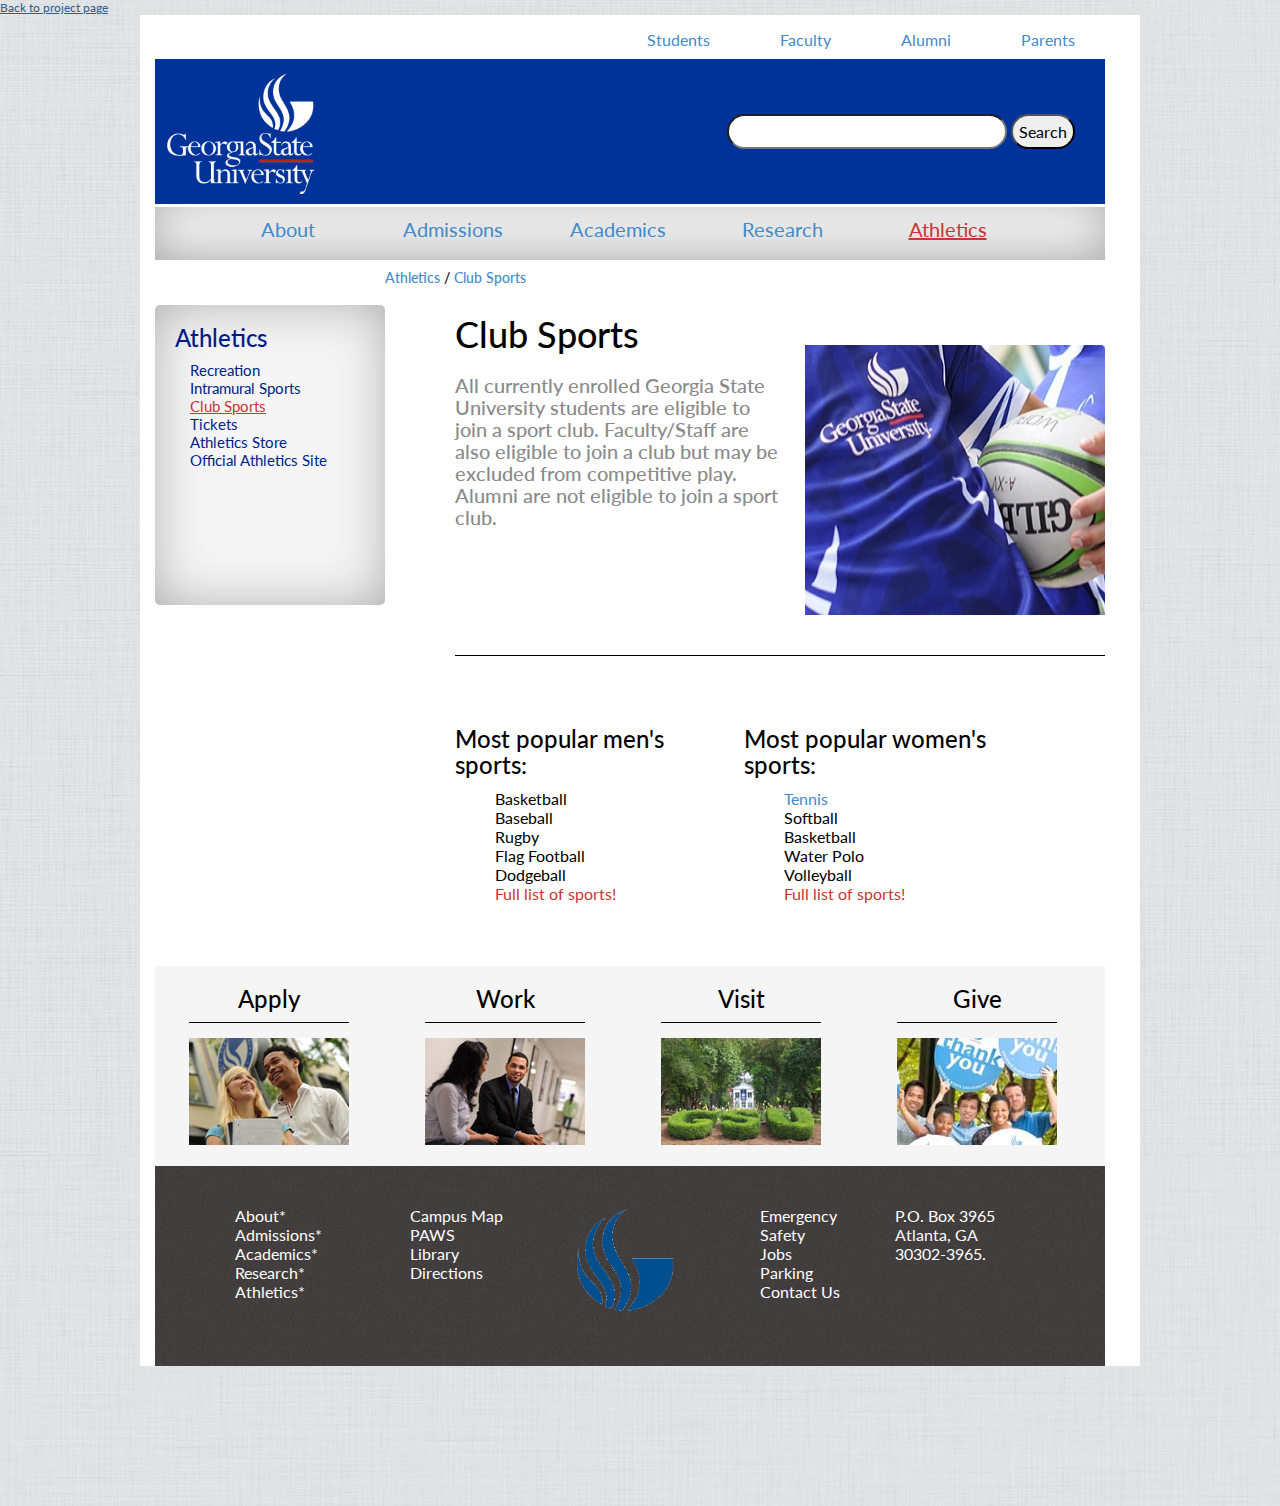
<file: html/gsu_intramural.html>
<!DOCTYPE HTML>
<html>
<head>
	<link href="../css/stylesheet_gsu.css" rel="stylesheet" type="text/css">
	<link rel="stylesheet" href="../bootstrap/css/bootstrap.css">
	<link href='http://fonts.googleapis.com/css?family=Lato' rel='stylesheet' type='text/css'>
	<title>Club Sports</title>
</head>

<body>
	<a href="../html/index.html"><p class="back">Back to project page</p></a>
	<div class="container">
		<div class="top-bar">
			<div class="portal-container">
					<ul class="portal-list">
						<li class="portal-item">Parents</li>
						<li class="portal-item">Alumni</li>
						<li class="portal-item">Faculty</li>
						<li class="portal-item">Students</li>
					</ul>
				</div>
		</div>
		<div class="header">
			<div class="brand-container">
				<div class="brand">
					<a href="gsu_home.html"><img id="brand" src="../img/brand_white.png" alt="Home"/></a>
				</div>
				<div class="search-bar">
					<form class="tfnewsearch" method="get" action="gsu_home.html">
		        		<input class="tftextinput" type="text" name="q" size="21" maxlength="120">
		        		<input class="tfbutton" type="submit" value="Search">
					</form>
				</div>
			</div>
			<div class="first-level-container">
				<ul class="first-level-list">
					<li class="first-level-item"><a href="../html/gsu_about.html">About</a></li>
					<li class="first-level-item"><a href="../html/gsu_admissions.html">Admissions</a></li>
					<li class="first-level-item"><a href="../html/gsu_academics.html">Academics</a></li>
					<li class="first-level-item"><a href="../html/gsu_research.html">Research</a></li>
					<li class="first-level-item"><a id="academics" href="../html/gsu_athletics.html">Athletics</a></li>
				</ul>
			</div>
			<h5 id="club"><a href="../html/gsu_athletics.html">Athletics</a> / <a href="../html/gsu_intramural.html">Club Sports</a></h5>
		<div class="side-nav-container">
			<a href="../html/gsu_athletics.html"><h3 id="aca-title">Athletics</h3></a>
			<ul class="side-nav">
				<li class="side-nav-item">Recreation</li>
				<li class="side-nav-item">Intramural Sports</li>
				<li id="breadcrumb" class="side-nav-item">Club Sports</li>
				<li class="side-nav-item">Tickets</li>
				<li class="side-nav-item">Athletics Store</li>
				<li class="side-nav-item">Official Athletics Site</li>
			</ul>
		</div>
		<div class="top-box">
			<img class="content-pic" src="../img/teacher-d.jpg" alt=""/>
			<div class="content-text">
				<h1>Club Sports</h1>
				<h3 class="first-text">All currently enrolled Georgia State University students are eligible to join a sport club. Faculty/Staff are also eligible to join a club but may be excluded from competitive play. Alumni are not eligible to join a sport club.</h3>
			</div>
		</div>
		<div class="admission-content">
			<!--<p>GSU's Club Sports are student organizations created by the students and may be competitive, recreational, and/or instructional in nature. These sport activities are aimed at developing the personal and athletic interests of students by providing a quality recreation, education and leadership experience. Club Sports serve as an excellent way to learn technique, strategy, and safety with the goal of competing against other recognized undergraduate collegiate clubs in the region.</p>-->
			<div class="men">
				<h3>Most popular men's<br>sports:</h3>
				<ul class="men-list">
					<li class="men-item">Basketball</li>
					<li class="men-item">Baseball</li>
					<li class="men-item">Rugby</li>
					<li class="men-item">Flag Football</li>
					<li class="men-item">Dodgeball</li>
					<li class="idgaf">Full list of sports!</li>
				</ul>
			</div>
			<div class="men">
				<h3>Most popular women's<br>sports:</h3>
				<ul class="men-list">
					<li class="men-item"><a href="../html/gsu_intramural.html">Tennis</a></li>
					<li class="men-item">Softball</li>
					<li class="men-item">Basketball</li>
					<li class="men-item">Water Polo</li>
					<li class="men-item">Volleyball</li>
					<li class="idgaf">Full list of sports!</li>
				</ul>
			</div>
		</div>
		<div class="ql-club">
				<div id="ql-box1" class="ql-box">
					<div class="ql-title"><h3>Apply</h3></div>
					<img src="../img/apply.jpg" alt="Apply"/>
				</div>
				<div class="ql-box">
					<div class="ql-title"><h3>Work</h3></div>
					<img src="../img/work.jpg" alt="Work"/>
				</div>
				<div class="ql-box">
					<div class="ql-title"><h3>Visit</h3></div>
					<img src="../img/visit.jpg" alt="Visit"/>
				</div>
				<div class="ql-box">
					<div class="ql-title"><h3>Give</h3></div>
					<img src="../img/give.jpg" alt="Give"/>
				</div>
		</div>

		<footer class="footer">
		<div id="f1" class="f1">
			<ul class="f1-list">
				<li class="f1-list-item"><a href="../html/gsu_about.html">About*</a></li>
				<li class="f1-list-item"><a href="..html/gsu_admissions.html">Admissions*</a></li>
				<li class="f1-list-item"><a href="../html/gsu_academics.html">Academics*</a></li>
				<li class="f1-list-item"><a href="../html/gsu_research.html">Research*</a></li>
				<li class="f1-list-item"><a href="../html/gsu_athletics.html">Athletics*</a></li>
			</ul>
		</div>
		<div class="f2">
			<ul class="f2-list">
				<li class="f2-list-item">Campus Map</li>
				<li class="f2-list-item">PAWS</li>
				<li class="f2-list-item">Library</li>
				<li class="f2-list-item">Directions</li>
			</ul>
		</div>
		<div class="f3">
			<a href="gsu_home.html"><img src="../img/brand-2.gif" alt="Home"/></a>
		</div>
		<div class="f4">
			<ul class="f4-list">
				<li class="f4-list-item">Emergency</li>
				<li class="f4-list-item">Safety</li>
				<li class="f4-list-item">Jobs</li>
				<li class="f4-list-item">Parking</li>
				<li class="f4-list-item">Contact Us</li>
			</ul>
		</div>
		<div class="f5">
			<p class="Find Us">P.O. Box 3965<br>Atlanta, GA<br>30302-3965.</p>
		</div>
	</footer>
	</div>
</div>
</body>
</html>
</file>
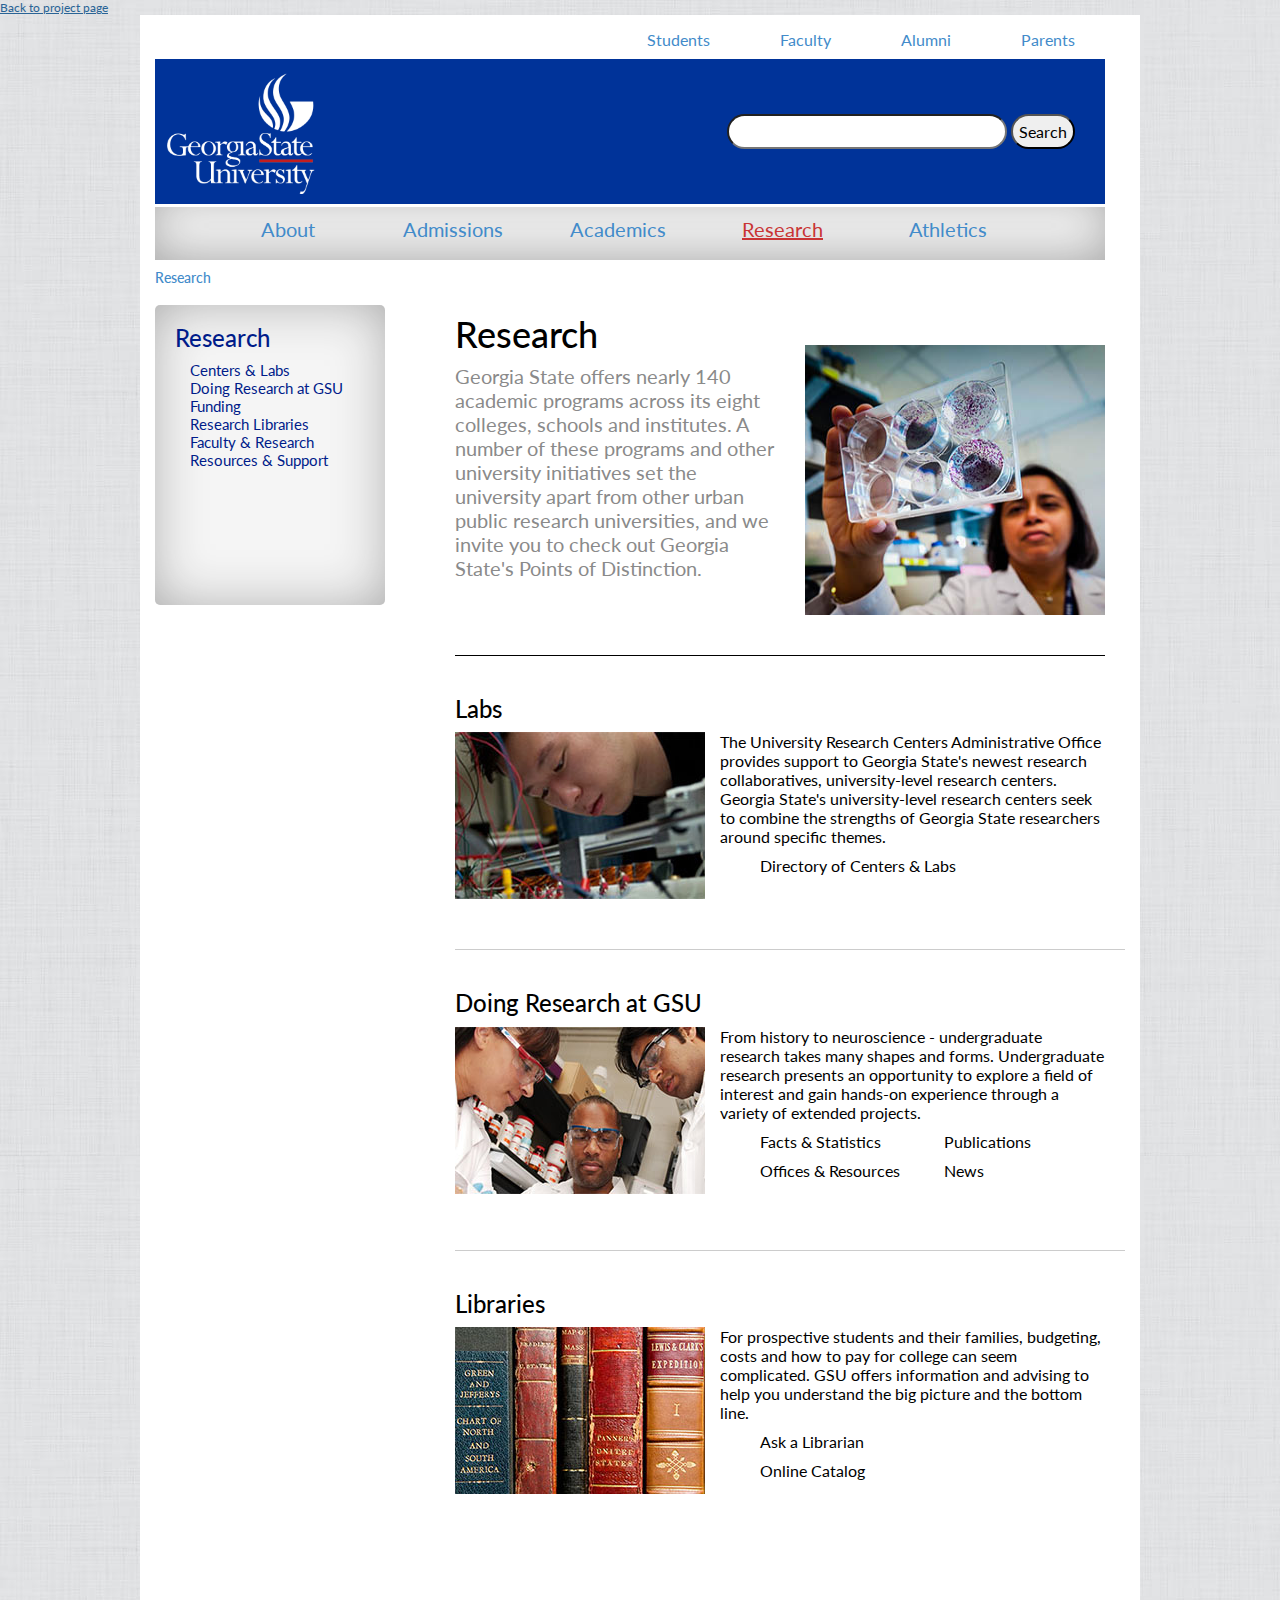
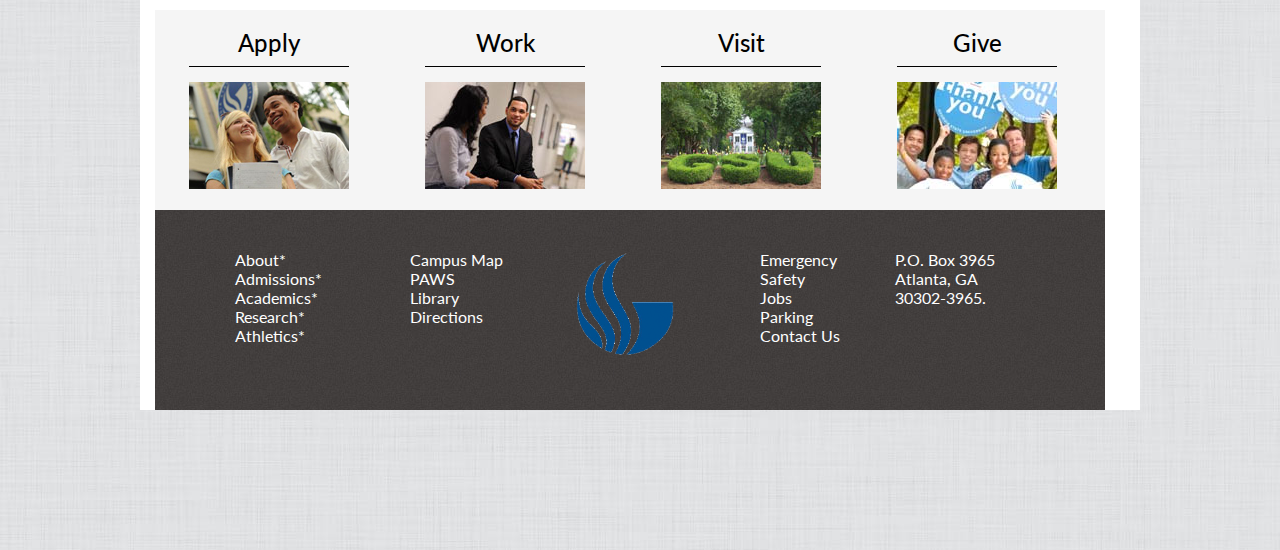
<file: html/gsu_research.html>
<!DOCTYPE HTML>
<html>
<head>
	<link href="../css/stylesheet_gsu.css" rel="stylesheet" type="text/css">
	<link rel="stylesheet" href="../bootstrap/css/bootstrap.css">
	<link href='http://fonts.googleapis.com/css?family=Lato' rel='stylesheet' type='text/css'>
	<title>Research</title>
</head>

<body>
	<a href="../html/index.html"><p class="back">Back to project page</p></a>
	<div class="container">
		<div class="top-bar">
			<div class="portal-container">
					<ul class="portal-list">
						<li class="portal-item">Parents</li>
						<li class="portal-item">Alumni</li>
						<li class="portal-item">Faculty</li>
						<li class="portal-item">Students</li>
					</ul>
				</div>
		</div>
		<div class="header">
			<div class="brand-container">
				<div class="brand">
					<a href="gsu_home.html"><img id="brand" src="../img/brand_white.png" alt="Home"/></a>
				</div>
				<div class="search-bar">
					<form class="tfnewsearch" method="get" action="gsu_home.html">
		        		<input class="tftextinput" type="text" name="q" size="21" maxlength="120">
		        		<input class="tfbutton" type="submit" value="Search">
					</form>
				</div>
			</div>
			<div class="first-level-container">
				<ul class="first-level-list">
					<li class="first-level-item"><a href="../html/gsu_about.html">About</a></li>
					<li class="first-level-item"><a href="../html/gsu_admissions.html">Admissions</a></li>
					<li class="first-level-item"><a href="../html/gsu_academics.html">Academics</a></li>
					<li class="first-level-item"><a id="academics" href="../html/gsu_research.html">Research</a></li>
					<li class="first-level-item"><a href="../html/gsu_athletics.html">Athletics</a></li>
				</ul>
			</div>
			<h5><a href="../html/gsu_research.html">Research</a></h5>
		<div class="side-nav-container">
			<h3 id="aca-title">Research</h3>
			<ul class="side-nav">
				<li class="side-nav-item">Centers & Labs</li>
				<li class="side-nav-item">Doing Research at GSU</li>
				<li class="side-nav-item">Funding</li>
				<li class="side-nav-item">Research Libraries</li>
				<li class="side-nav-item">Faculty & Research</li>
				<li class="side-nav-item">Resources & Support</li>
			</ul>
		</div>
		<div class="top-box">
			<img class="content-pic" src="../img/research_main.jpg" alt=""/>
			<div class="content-text">
				<h1>Research</h1>
				<p class="first-text">Georgia State offers nearly 140 academic programs across its eight colleges, schools and institutes. A number of these programs and other university initiatives set the university apart from other urban public research universities, and we invite you to check out Georgia State's Points of Distinction.</p>

			</div>
		</div>
			<div class="un-ad" id="un-ad-border">
				<h3>Labs</h3>
				<img src="../img/research_labs.jpg" alt=""/>
				<p class="un-ad-content">The University Research Centers Administrative Office provides support to Georgia State's newest research collaboratives, university-level research centers. Georgia State's university-level research centers seek to combine the strengths of Georgia State researchers around specific themes.
					<ul class="research-list"><li class="research-list-item">Directory of Centers & Labs</li></ul>
			</div>
			</div>
			<div class="un-ad" id="un-add-border">
				<h3>Doing Research at GSU</h3>
				<img src="../img/research_research@GSU.jpg" alt=""/>
				<p class="un-ad-content">From history to neuroscience - undergraduate research takes many shapes and forms. Undergraduate research presents an opportunity to explore a field of interest and gain hands-on experience through a variety of extended projects.</p>
					<ul class="research-list">
						<li class="research-list-item">Facts & Statistics</li>
						<li class="research-list-item">Offices & Resources</li>
					</ul>
					<ul class="research-list">
						<li class="research-list-item">Publications</li>
						<li class="research-list-item">News</li>
					</ul>
			</div>
			<div class="un-ad">
				<h3>Libraries</h3>
				<img src="../img/resaerch_libraries.jpg" alt=""/>
				<p class="un-ad-content">For prospective students and their families, budgeting, costs and how to pay for college can seem complicated. GSU offers information and advising to help you understand the big picture and the bottom line.</p>
				<ul class="research-list">
						<li class="research-list-item">Ask a Librarian</li>
						<li class="research-list-item">Online Catalog</li>
					</ul>
			</div>

		<div class="ql-research">
				<div id="ql-box1" class="ql-box">
					<div class="ql-title"><h3>Apply</h3></div>
					<img src="../img/apply.jpg" alt="Apply"/>
				</div>
				<div class="ql-box">
					<div class="ql-title"><h3>Work</h3></div>
					<img src="../img/work.jpg" alt="Work"/>
				</div>
				<div class="ql-box">
					<div class="ql-title"><h3>Visit</h3></div>
					<img src="../img/visit.jpg" alt="Visit"/>
				</div>
				<div class="ql-box">
					<div class="ql-title"><h3>Give</h3></div>
					<img src="../img/give.jpg" alt="Give"/>
				</div>
			</div>

		<footer class="footer">
		<div id="f1" class="f1">
			<ul class="f1-list">
				<li class="f1-list-item"><a href="../html/gsu_about.html">About*</a></li>
				<li class="f1-list-item"><a href="..html/gsu_admissions.html">Admissions*</a></li>
				<li class="f1-list-item"><a href="../html/gsu_academics.html">Academics*</a></li>
				<li class="f1-list-item"><a href="../html/gsu_research.html">Research*</a></li>
				<li class="f1-list-item"><a href="../html/gsu_athletics.html">Athletics*</a></li>
			</ul>
		</div>
		<div class="f2">
			<ul class="f2-list">
				<li class="f2-list-item">Campus Map</li>
				<li class="f2-list-item">PAWS</li>
				<li class="f2-list-item">Library</li>
				<li class="f2-list-item">Directions</li>
			</ul>
		</div>
		<div class="f3">
			<a href="gsu_home.html"><img src="../img/brand-2.gif" alt="Home"/></a>
		</div>
		<div class="f4">
			<ul class="f4-list">
				<li class="f4-list-item">Emergency</li>
				<li class="f4-list-item">Safety</li>
				<li class="f4-list-item">Jobs</li>
				<li class="f4-list-item">Parking</li>
				<li class="f4-list-item">Contact Us</li>
			</ul>
		</div>
		<div class="f5">
			<p class="Find Us">P.O. Box 3965<br>Atlanta, GA<br>30302-3965.</p>
		</div>
	</footer>
	</div>
</body>
</html>
</file>
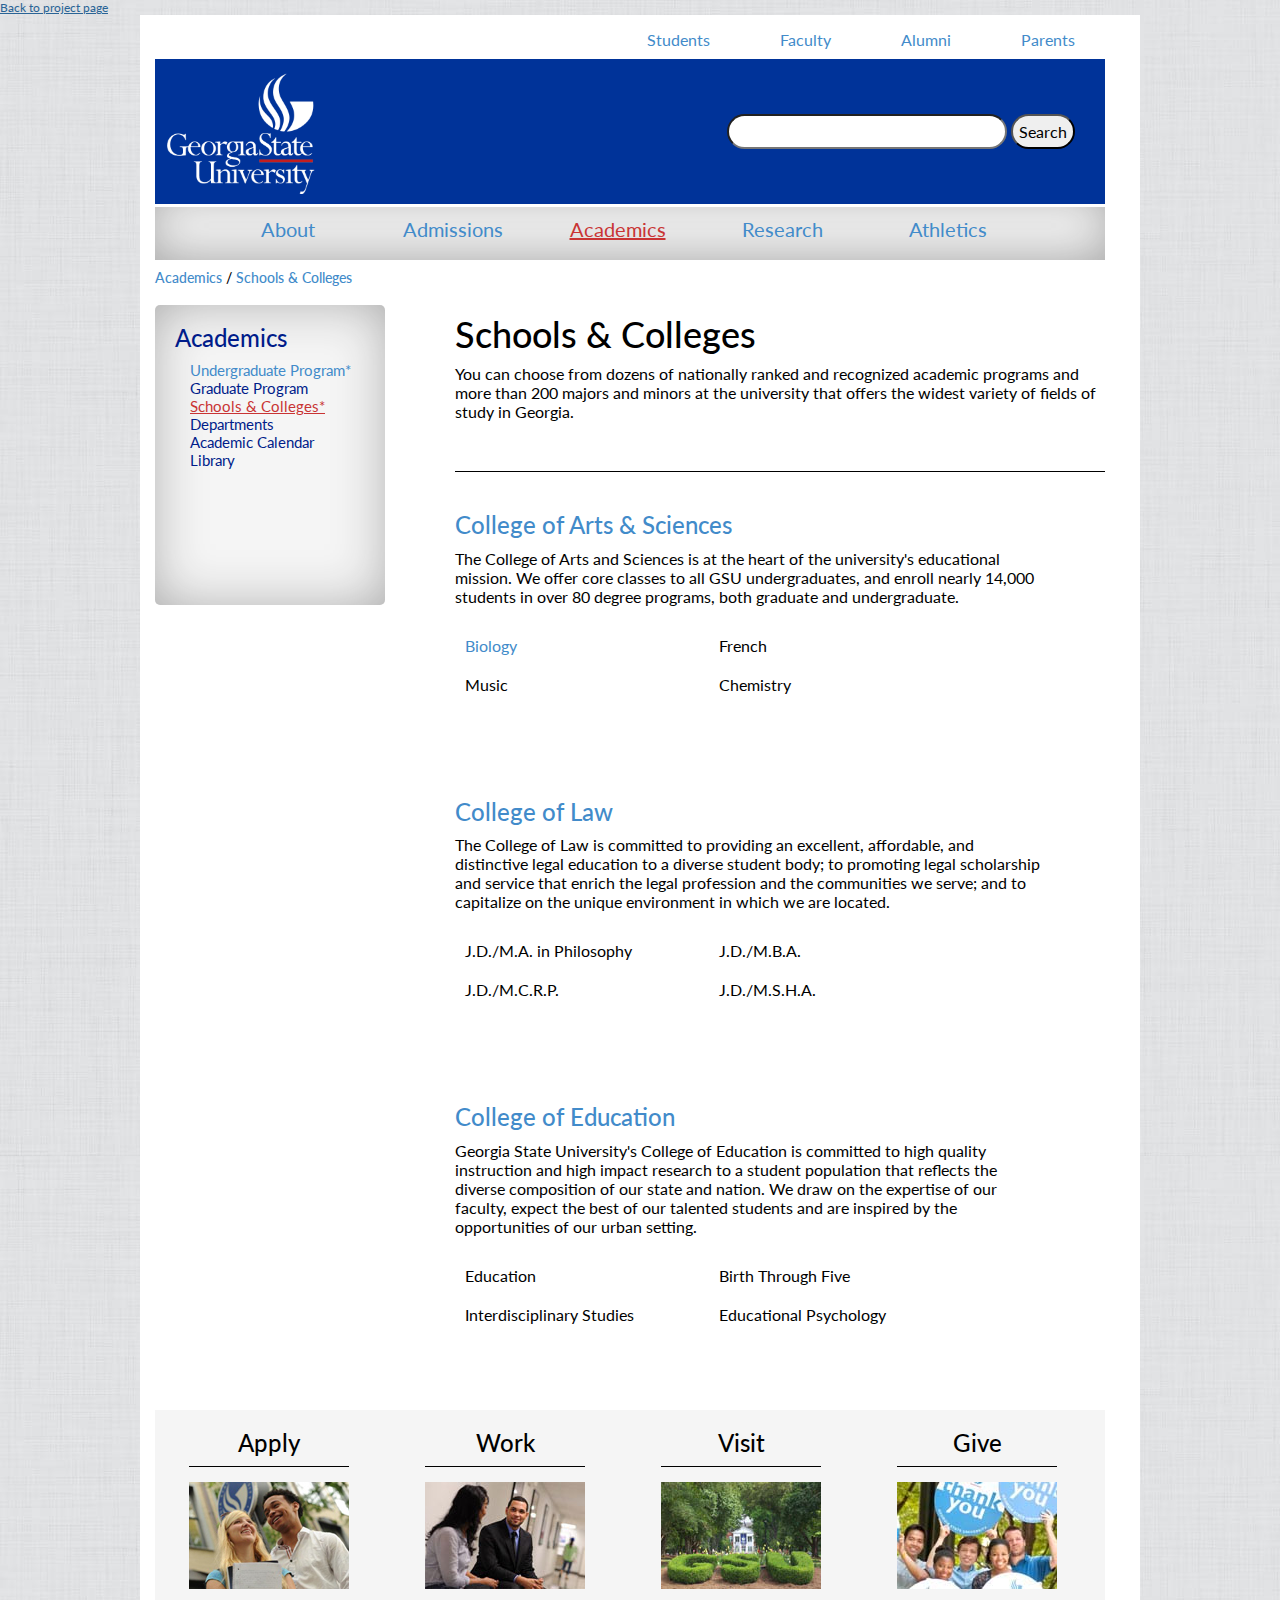
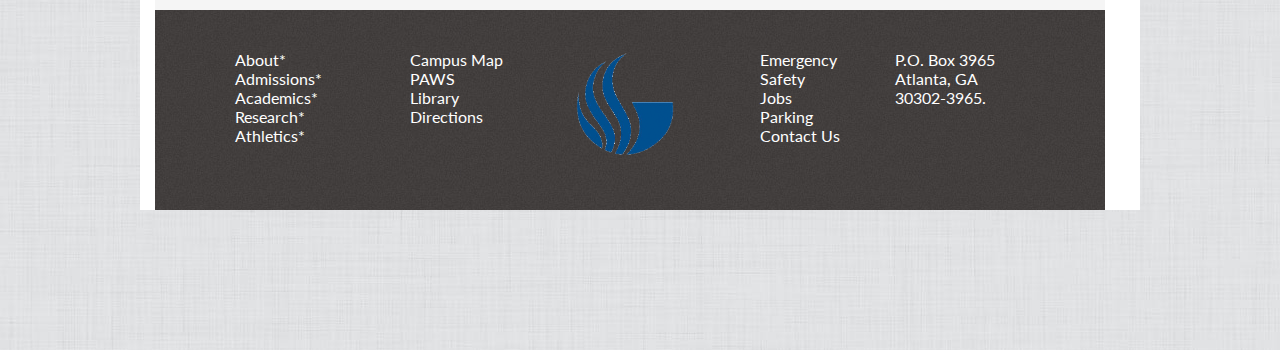
<file: html/gsu_schools_colleges.html>
<!DOCTYPE HTML>
<html>
<head>
	<link href="../css/stylesheet_gsu.css" rel="stylesheet" type="text/css">
	<link rel="stylesheet" href="../bootstrap/css/bootstrap.css">
	<link href='http://fonts.googleapis.com/css?family=Lato' rel='stylesheet' type='text/css'>
	<title>Schools and Colleges</title>
</head>

<body>
	<a href="../html/index.html"><p class="back">Back to project page</p></a>
	<div class="container">
		<div class="top-bar">
			<div class="portal-container">
					<ul class="portal-list">
						<li class="portal-item">Parents</li>
						<li class="portal-item">Alumni</li>
						<li class="portal-item">Faculty</li>
						<li class="portal-item">Students</li>
					</ul>
				</div>
		</div>
		<div class="header">
			<div class="brand-container">
				<div class="brand">
					<a href="gsu_home.html"><img id="brand" src="../img/brand_white.png" alt="Home"/></a>
				</div>
				<div class="search-bar">
					<form class="tfnewsearch" method="get" action="gsu_home.html">
		        		<input class="tftextinput" type="text" name="q" size="21" maxlength="120">
		        		<input class="tfbutton" type="submit" value="Search">
					</form>
				</div>
			</div>
			<div class="first-level-container">
				<ul class="first-level-list">
					<li class="first-level-item"><a href="../html/gsu_about.html">About</a></li>
					<li class="first-level-item"><a href="../html/gsu_admissions.html">Admissions</a></li>
					<li class="first-level-item"><a id="academics" href="../html/gsu_academics.html">Academics</a></li>
					<li class="first-level-item"><a href="../html/gsu_research.html">Research</a></li>
					<li class="first-level-item"><a href="../html/gsu_athletics.html">Athletics</a></li>
				</ul>
			</div>
			<h5 id="bc"><a href="../html/gsu_academics.html">Academics</a> / <a href="../html/gsu_schools_colleges.html">Schools & Colleges</a></h5>
		<div class="side-nav-container">
			<a href="../html/gsu_academics.html"><h3 id="aca-title">Academics</h3></a>
			<ul class="side-nav">
				<li class="side-nav-item"><a href="../html/gsu_undergraduate.html">Undergraduate Program*</a></li>
				<li class="side-nav-item">Graduate Program</li>
				<li id="breadcrumb" class="side-nav-item">Schools & Colleges*</li>
				<li class="side-nav-item">Departments</li>
				<li class="side-nav-item">Academic Calendar</li>
				<li class="side-nav-item">Library</li>
			</ul>
		</div>
		<div class="top-box">
			<div class="under-intro">
				<h1>Schools & Colleges</h1>
				<p id="first-text">You can choose from dozens of nationally ranked and recognized academic programs and more than 200 majors and minors at the university that offers the widest variety of fields of study in Georgia.</p>
			</div>
		</div>
		<div class="college-wrap">
			<div class="college-box">
				<a href="http://www.cas.gsu.edu/"><h3>College of Arts & Sciences</h3></a>
				<p class="college-detail">The College of Arts and Sciences is at the heart of the university's educational mission. We offer core classes to all GSU undergraduates, and enroll nearly 14,000 students in over 80 degree programs, both graduate and undergraduate.</p>
				<ul class="major-list">
					<li class="major-item"><a href="http://biology.gsu.edu/">Biology</a></li>
					<li class="major-item">Music</li>
				</ul>
				<ul class="major-list">
					<li class="major-item">French</li>
					<li class="major-item">Chemistry</li>
				</ul>
			</div>
			<div class="college-box">
				<a href="http://law.gsu.edu/"><h3>College of Law</h3></a>
				<p class="college-detail">The College of Law is committed to providing an excellent, affordable, and distinctive legal education to a diverse student body; to promoting legal scholarship and service that enrich the legal profession and the communities we serve; and to capitalize on the unique environment in which we are located.</p>
				<ul class="major-list">
					<li class="major-item">J.D./M.A. in Philosophy</li>
					<li class="major-item">J.D./M.C.R.P.</li>
				</ul>
				<ul class="major-list">
					<li class="major-item">J.D./M.B.A.</li>
					<li class="major-item">J.D./M.S.H.A.</li>
				</ul>
			</div>
			<div class="college-box">
				<a href="http://education.gsu.edu/"><h3>College of Education</h3></a>
				<p class="college-detail">Georgia State University's College of Education is committed to high quality instruction and high impact research to a student population that reflects the diverse composition of our state and nation. We draw on the expertise of our faculty, expect the best of our talented students and are inspired by the opportunities of our urban setting.</p>
				<ul class="major-list">
					<li class="major-item">Education</li>
					<li class="major-item">Interdisciplinary Studies</li>
				</ul>
				<ul class="major-list">
					<li class="major-item">Birth Through Five</li>
					<li class="major-item">Educational Psychology</li>
				</ul>
			</div>
		</div>

		<div class="ql-school">
				<div id="ql-box1" class="ql-box">
					<div class="ql-title"><h3>Apply</h3></div>
					<img src="../img/apply.jpg" alt="Apply"/>
				</div>
				<div class="ql-box">
					<div class="ql-title"><h3>Work</h3></div>
					<img src="../img/work.jpg" alt="Work"/>
				</div>
				<div class="ql-box">
					<div class="ql-title"><h3>Visit</h3></div>
					<img src="../img/visit.jpg" alt="Visit"/>
				</div>
				<div class="ql-box">
					<div class="ql-title"><h3>Give</h3></div>
					<img src="../img/give.jpg" alt="Give"/>
				</div>
		</div>
		

		<footer class="footer">
		<div id="f1" class="f1">
			<ul class="f1-list">
				<li class="f1-list-item"><a href="../html/gsu_about.html">About*</a></li>
				<li class="f1-list-item"><a href="..html/gsu_admissions.html">Admissions*</a></li>
				<li class="f1-list-item"><a href="../html/gsu_academics.html">Academics*</a></li>
				<li class="f1-list-item"><a href="../html/gsu_research.html">Research*</a></li>
				<li class="f1-list-item"><a href="../html/gsu_athletics.html">Athletics*</a></li>
			</ul>
		</div>
		<div class="f2">
			<ul class="f2-list">
				<li class="f2-list-item">Campus Map</li>
				<li class="f2-list-item">PAWS</li>
				<li class="f2-list-item">Library</li>
				<li class="f2-list-item">Directions</li>
			</ul>
		</div>
		<div class="f3">
			<a href="gsu_home.html"><img src="../img/brand-2.gif" alt="Home"/></a>
		</div>
		<div class="f4">
			<ul class="f4-list">
				<li class="f4-list-item">Emergency</li>
				<li class="f4-list-item">Safety</li>
				<li class="f4-list-item">Jobs</li>
				<li class="f4-list-item">Parking</li>
				<li class="f4-list-item">Contact Us</li>
			</ul>
		</div>
		<div class="f5">
			<p class="Find Us">P.O. Box 3965<br>Atlanta, GA<br>30302-3965.</p>
		</div>
	</footer>
	</div>
</div>
</body>
</html>

<!--Lorem ipsum dolor sit amet, consectetur adipisicing elit, sed do eiusmod tempor incididunt ut labore et dolore magna aliqua. Ut enim ad minim veniam, quis nostrud exercitation ullamco laboris nisi ut aliquip ex ea commodo consequat. Duis aute irure dolor in reprehenderit in voluptate velit esse cillum dolore eu fugiat nulla pariatur. Excepteur sint occaecat cupidatat non proident, sunt in culpa qui officia deserunt mollit anim id est laborum.-->
</file>
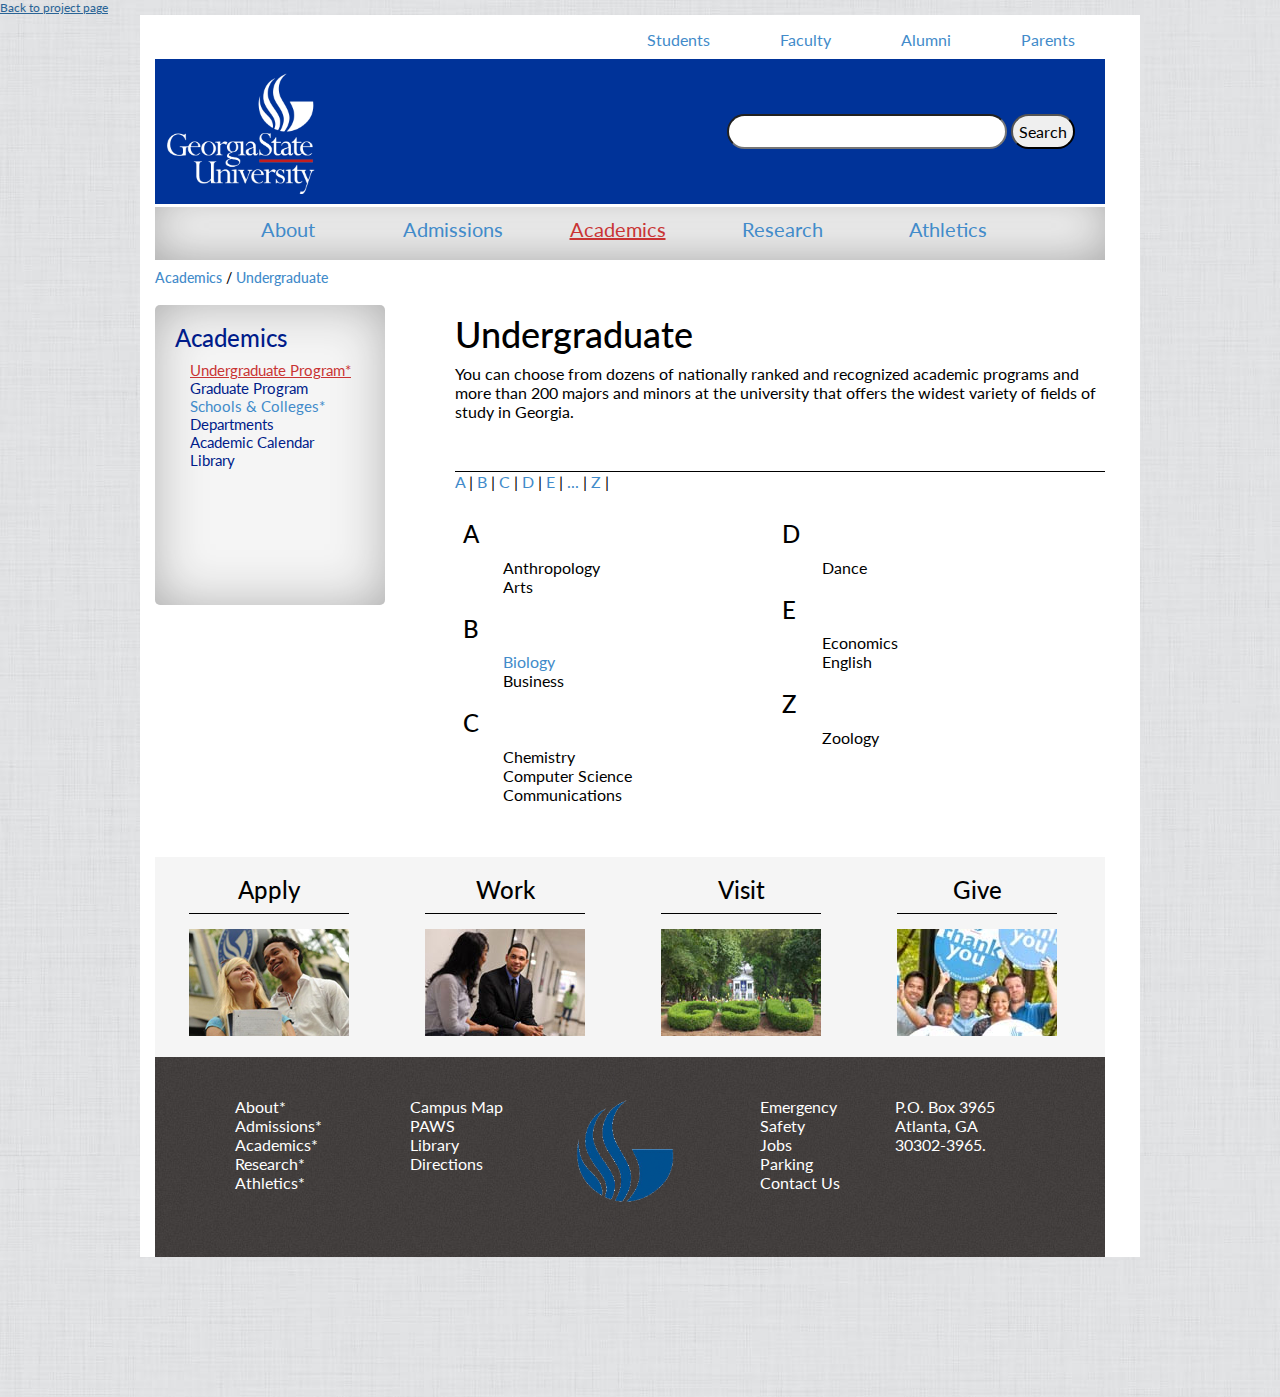
<file: html/gsu_undergraduate.html>
<!DOCTYPE HTML>
<html>
<head>
	<link href="../css/stylesheet_gsu.css" rel="stylesheet" type="text/css">
	<link rel="stylesheet" href="../bootstrap/css/bootstrap.css">
	<link href='http://fonts.googleapis.com/css?family=Lato' rel='stylesheet' type='text/css'>
	<title>Undergraduate</title>
</head>

<body>
	<a href="../html/index.html"><p class="back">Back to project page</p></a>
	<div class="container">
		<div class="top-bar">
			<div class="portal-container">
					<ul class="portal-list">
						<li class="portal-item">Parents</li>
						<li class="portal-item">Alumni</li>
						<li class="portal-item">Faculty</li>
						<li class="portal-item">Students</li>
					</ul>
				</div>
		</div>
		<div class="header">
			<div class="brand-container">
				<div class="brand">
					<a href="gsu_home.html"><img id="brand" src="../img/brand_white.png" alt="Home"/></a>
				</div>
				<div class="search-bar">
					<form class="tfnewsearch" method="get" action="gsu_home.html">
		        		<input class="tftextinput" type="text" name="q" size="21" maxlength="120">
		        		<input class="tfbutton" type="submit" value="Search">
					</form>
				</div>
			</div>
			<div class="first-level-container">
				<ul class="first-level-list">
					<li class="first-level-item"><a href="../html/gsu_about.html">About</a></li>
					<li class="first-level-item"><a href="../html/gsu_admissions.html">Admissions</a></li>
					<li class="first-level-item"><a id="academics" href="../html/gsu_academics.html">Academics</a></li>
					<li class="first-level-item"><a href="../html/gsu_research.html">Research</a></li>
					<li class="first-level-item"><a href="../html/gsu_athletics.html">Athletics</a></li>
				</ul>
			</div>
			<h5><a href="../html/gsu_academics.html">Academics</a> / <a href="../html/gsu_undergraduate.html">Undergraduate</a></h5>
		<div class="side-nav-container">
			<a href="../html/gsu_academics.html"><h3 id="aca-title">Academics</h3></a>
			<ul class="side-nav">
				<li id="breadcrumb" class="side-nav-item">Undergraduate Program*</li>
				<li class="side-nav-item">Graduate Program</li>
				<li class="side-nav-item"><a href="../html/gsu_schools_colleges.html">Schools & Colleges*</a></li>
				<li class="side-nav-item">Departments</li>
				<li class="side-nav-item">Academic Calendar</li>
				<li class="side-nav-item">Library</li>
			</ul>
		</div>
		<div class="top-box">
			<div class="under-intro">
				<h1>Undergraduate</h1>
				<p id="first-text">You can choose from dozens of nationally ranked and recognized academic programs and more than 200 majors and minors at the university that offers the widest variety of fields of study in Georgia.</p>
			</div>
		</div>
		<div class="alphabet-box">
			<ul class="alpha-list">
				<li class="alpha-item"><a href="gsu_undergraduate.html">A</a> | </li>
				<li class="alpha-item"><a href="gsu_undergraduate.html">B</a> | </li>
				<li class="alpha-item"><a href="gsu_undergraduate.html">C</a> | </li>
				<li class="alpha-item"><a href="gsu_undergraduate.html">D</a> | </li>
				<li class="alpha-item"><a href="gsu_undergraduate.html">E</a> | </li>
				<li class="alpha-item"><a href="gsu_undergraduate.html">...</a> | </li>
				<li class="alpha-item"><a href="gsu_undergraduate.html">Z</a> | </li>
			</ul>
		</div>
			<div class="directory">
					<h3>A</h3>
					<ul class="d-list">
						<li class="d-item">Anthropology</li>
						<li class="d-item">Arts</li>
					</ul>
					<h3>B</h3>
					 	<ul class="d-list">
							<li class="d-item"><a href="../html/gsu_biology.html">Biology</a></li>
							<li class="d-item">Business</li>
						</ul>
					<h3>C</h3>
					 	<ul class="d-list">
							<li class="d-item">Chemistry</li>
							<li class="d-item">Computer Science</li>
							<li class="d-item">Communications</li>
						</ul>
			</div>
			<div class="directory2">
					<h3>D</h3>
					 	<ul class="d-list">
							<li class="d-item">Dance<br></li>
						</ul>
					<h3>E</h3>
					 	<ul class="d-list">
							<li class="d-item">Economics</li>
							<li class="d-item">English</li>
						</ul>
					<h3>Z</h3>
					 	<ul class="d-list">
							<li class="d-item">Zoology</li>
						</ul>
			</div>

			<div class="ql-under">
				<div id="ql-box1" class="ql-box">
					<div class="ql-title"><h3>Apply</h3></div>
					<img src="../img/apply.jpg" alt="Apply"/>
				</div>
				<div class="ql-box">
					<div class="ql-title"><h3>Work</h3></div>
					<img src="../img/work.jpg" alt="Work"/>
				</div>
				<div class="ql-box">
					<div class="ql-title"><h3>Visit</h3></div>
					<img src="../img/visit.jpg" alt="Visit"/>
				</div>
				<div class="ql-box">
					<div class="ql-title"><h3>Give</h3></div>
					<img src="../img/give.jpg" alt="Give"/>
				</div>
			</div>

		<footer class="footer">
		<div id="f1" class="f1">
			<ul class="f1-list">
				<li class="f1-list-item"><a href="../html/gsu_about.html">About*</a></li>
				<li class="f1-list-item"><a href="..html/gsu_admissions.html">Admissions*</a></li>
				<li class="f1-list-item"><a href="../html/gsu_academics.html">Academics*</a></li>
				<li class="f1-list-item"><a href="../html/gsu_research.html">Research*</a></li>
				<li class="f1-list-item"><a href="../html/gsu_athletics.html">Athletics*</a></li>
			</ul>
		</div>
		<div class="f2">
			<ul class="f2-list">
				<li class="f2-list-item">Campus Map</li>
				<li class="f2-list-item">PAWS</li>
				<li class="f2-list-item">Library</li>
				<li class="f2-list-item">Directions</li>
			</ul>
		</div>
		<div class="f3">
			<a href="gsu_home.html"><img src="../img/brand-2.gif" alt="Home"/></a>
		</div>
		<div class="f4">
			<ul class="f4-list">
				<li class="f4-list-item">Emergency</li>
				<li class="f4-list-item">Safety</li>
				<li class="f4-list-item">Jobs</li>
				<li class="f4-list-item">Parking</li>
				<li class="f4-list-item">Contact Us</li>
			</ul>
		</div>
		<div class="f5">
			<p class="Find Us">P.O. Box 3965<br>Atlanta, GA<br>30302-3965.</p>
		</div>
	</footer>
	</div>
</div>
</body>
</html>

<!--Lorem ipsum dolor sit amet, consectetur adipisicing elit, sed do eiusmod tempor incididunt ut labore et dolore magna aliqua. Ut enim ad minim veniam, quis nostrud exercitation ullamco laboris nisi ut aliquip ex ea commodo consequat. Duis aute irure dolor in reprehenderit in voluptate velit esse cillum dolore eu fugiat nulla pariatur. Excepteur sint occaecat cupidatat non proident, sunt in culpa qui officia deserunt mollit anim id est laborum.-->
</file>
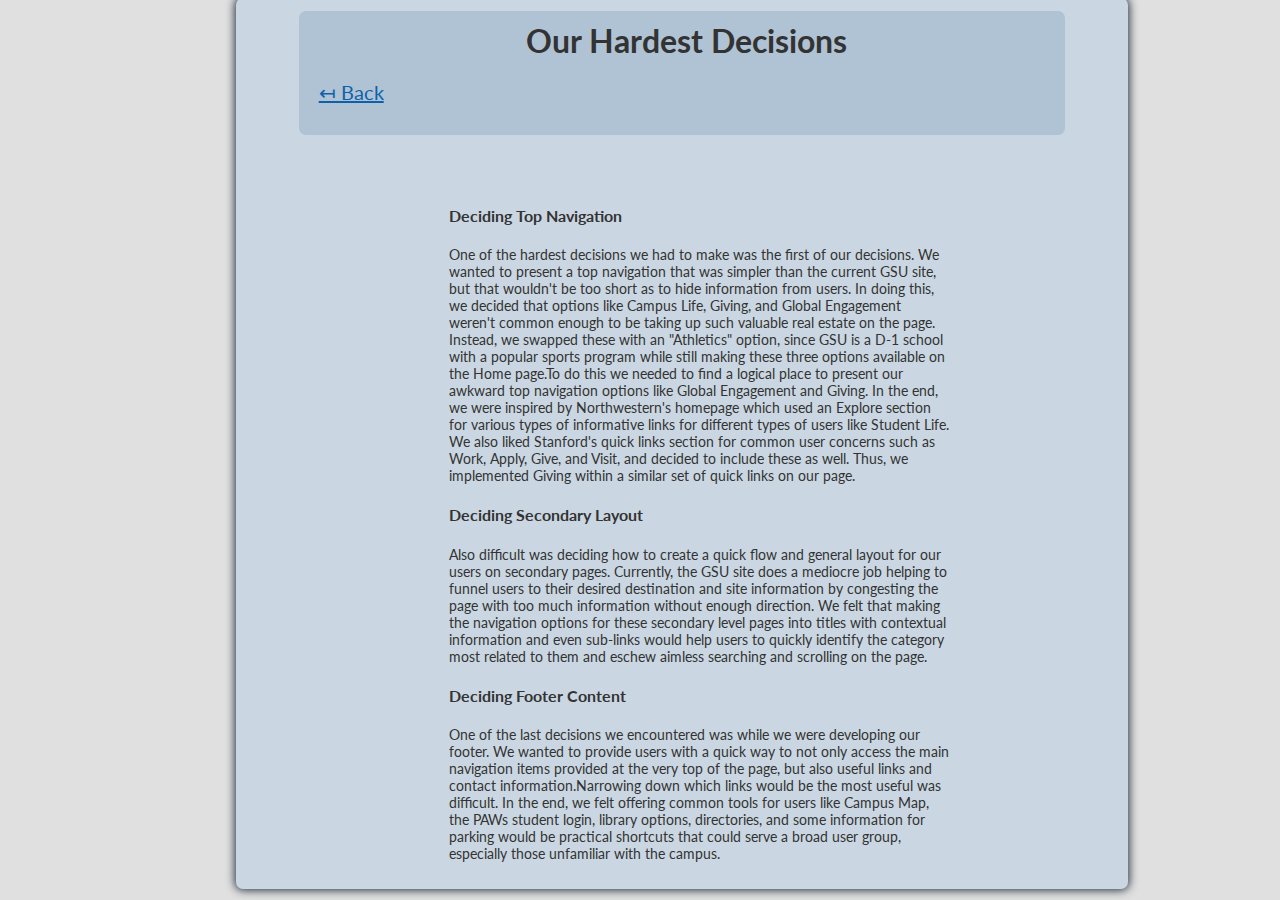
<file: html/hardest_decisions.html>
<!DOCTYPE HTML>
<html>
	<head>
		<link href="../css/stylesheet.css" rel="stylesheet" type="text/css">
		<link href='http://fonts.googleapis.com/css?family=Lato' rel='stylesheet' type='text/css'>
		<title>Hardest Decisions</title>
	</head>
	<body>
		<div class="container">
			<div class="home_box">
				<h1 class="home-title">Our Hardest Decisions</h1>
				<a href="index.html"><p id="back">&#8612; Back</p></a>
			</div>
			<div id="hard-box">
				<h4>Deciding Top Navigation</h4>
				<p>One of the hardest decisions we had to make was the first of our decisions. We wanted to present a top navigation that was simpler than the current GSU site, but that wouldn't be too short as to hide information from users. In doing this, we decided that options like Campus Life, Giving, and Global Engagement weren't common enough to be taking up such valuable real estate on the page. Instead, we swapped these with an "Athletics" option, since GSU is a D-1 school with a popular sports program while still making these three options available on the Home page.To do this we needed to find a logical place to present our awkward top navigation options like Global Engagement and Giving. In the end, we were inspired by Northwestern's homepage  which used an Explore section for various types of informative links for different types of users like Student Life. We also liked Stanford's quick links section for common user concerns such as Work, Apply, Give, and Visit, and decided to include these as well. Thus, we  implemented Giving within a similar set of quick links on our page. 

				<h4>Deciding Secondary Layout</h4>
				<p>Also difficult was deciding how to create a quick flow and general layout for our users on secondary pages. Currently, the GSU site does a mediocre job helping to funnel users to their desired destination and site information by congesting the page with too much information without enough direction. We felt that making the navigation options for these secondary level pages into titles with contextual information and even sub-links would help users to quickly identify the category most related to them and eschew aimless searching and scrolling on the page. 

				<h4>Deciding Footer Content</h4>
				<p>One of the last decisions we encountered was while we were developing our footer. We wanted to provide users with a quick way to not only access the main navigation items provided at the very top of the page, but also useful links and contact information.Narrowing down which links would be the most useful was difficult. In the end, we felt offering common tools for users like Campus Map, the PAWs student login, library options, directories, and some information for parking would be practical shortcuts that could serve a broad user group, especially those unfamiliar with the campus. 
			</div>


			<footer>
			</footer>
		</div>
	</body>
</html>
</file>
<file: css/stylesheet.css>
/**global elements*/
a {
	color: #0d61ab;
	
}

a:hover {
	color: #0d61ab;
}

body {
	background-color: #E0E0E0;
	font-family: 'Lato', sans-serif;
	color: #333333;
	height: 100%;
}

p {
	font-size: 14px;
}

ul, li {
	list-style-type: none;
}

/**id's & classes*/

#authors {
	margin-top: 4px;
}

#back {
	font-size: 20px;
}

.container {
	margin: -10px 7% -10px 18%;
	padding: 1% 5% 1% 5%;
	width: 766px;
	height: 100%;
	background-color: #CAD7E2;
	box-shadow: 0px 0px 10px 1px #1D2A35;
}

.container,
#directory-list-box,
.home_box,
.list-item,
#redesign-box {
	border-radius: 7px;
}

#directory-list {
	padding: 0% 4% 0% 0%;
	margin-left: 4%;
}

#directory-list-box,
#redesign-box {
	margin-top: 15px;
}

#directory-list-box,
.home_box,
#redesign-box {
	background-color: #B0C3D4;
	padding: 10px 10px 10px 20px;
}

#gsu_button {
	text-align: center;
	width: 125px;
	height: 125px;
	font-size: 40px;
	border-radius: 100%;
	border: 2px solid black;
	background-color: #5C69FF;
	margin: 100px 0px 0px 300px;
	background-image: url('../img/about.html');
}

.home-title,
#authors {
	margin: 0px;
	text-align: center;
}

#hard-box {
	width: 500px;
	padding-left: 150px;
	padding-top: 50px;
}

.list-item {
	display: inline-block;
	margin: 0px 2% 0px 3%;
	background-color: #88a4bd;
	padding: 10px;
	box-shadow: 2px 2px 3px 1px #1D2A35;
	text-align: center;
}

.list-item:hover {
	background-color: #BDCDDB;
	transition-delay: 0.18s;
}

#redesign-box {
	padding-bottom: 100px;
}

#text {
	margin-top: 35px;
	margin-left: 3px;
	font-size: 40px;
	color: white;
}
</file>
<file: css/stylesheet_gsu.css>
/**global elements*/
ul {
	list-style-type: none;
}

body {
	font-family: 'Lato', sans-serif;
	background-image: url('../img/container-bg.jpg');
}

h5 {
	position: absolute;
	margin-bottom: 10px;
	
	display: inline-block;
}

/**local elements*/
.1, .2 {
	display: inline-block;
	max-width: 300px;
}

.plan img {
	width: 650px;
	height: auto;
	display: block;
}

.plan {
	display: inline-block;
}

.admission-content {
	display: inline-block;
	width: 940px;
	padding: 50px 0px 0px 300px;
}

.admission-list {
	width: 300px;
	float: right;
	padding-top: 40px;
}

.a-list-item {
	padding: 0px 0px 20px 0px;
}

#aca-title {
	color: #001c8a;
	padding-left: 10px;
}

#academics {
	color: #c93434;
	text-decoration: underline;
}

.alpha-item {
	display: inline-block;
}

.alpha-list {
	padding: 190px 0px 0px 300px;
	width: 700px;
}

#art {
	float: left;
	position: absolute;
}

#ath {
	margin-top: -34px;
	margin-left: -10px;
}

#bc {
	margin-top: 10px
}

.biology-box {
	float: right;
	width: 700px;
	padding: 30px 0px 0px 30px;
}

.brand-container,
.portal-container,
.portal-item,
.search-bar,
.first-level-item,
.quick-link-item {
	display: inline-block;
}

.body,
.header,
.explore-box {
	display: block;
}

.back {
	font-size: 12px;
	margin: 0px;
	
}

.brand img {
	max-width: 150px;
	margin: 10px;
	height: auto;
	float: left;
}

.brand-container {
	width: 950px;
	background-color: #003399;
}

#breadcrumb {
	color: #c93434;
	text-decoration: underline;
}

.college-box {
	padding: 0px 0px 75px 30px;
}

.college-link {
	float: right;
}

.college-wrap {
	float: right;
	width: 700px;
	padding: 20px 80px 0px 0px;
}

.container {
	padding: 0px 0px 0px 40px;
	max-width: 1000px;
	background-color: #ffffff;

}

.content-text {
	padding: 0px 0px 0px 0px;
	width: 330px;
	margin-top: 45px;
}

.content-text-left {
	width: 360px;
	float: left;
}

.content-text-right {
	padding-top: -50px;
	width: 360px;
	float: right;
}

.content-pic {
	float: right;
	margin-top: 45px;
}

.content-pic-left img {
	padding-top: 25px;
}

.content-pic-right img{
	float: right;
	width: 250px;
}

.directory {
	padding: 0px 0px 0px 78px;
	float: left;
}

.directory2 {
	padding: 0px 0px 0px 150px;
	display: inline-block;
}

.event-box {
	padding: 40px 0px 50px 0px;
	border-bottom: 1px solid black;
}

.event-right {
	width: 440px;
	float: right;
	margin-right: 15px;
}

#event-d-left {
	width: 150px;
	padding: -50px 0px 0px 50px;
	display: inline-block;
}

.event-d-right {
	margin: 20px, 0px 40px 0px;
	width: 350px;
}

.event-left,
.event-d-right,
.number-right {
	display: inline-block;
}

.event-left {
	padding-left: 30px;
	width: 241px;
	height: 340px;
}

.explore {
	padding: 0px 134px 10px 0px;
	display: inline-block;
}

.explore-box,
.news-events-box {
	background-color: #F5F5F5; 
}

.explore-box {
	height: 150px;
	margin: 0px 0px 30px 0px;
}

.explore-box img {
	border-radius: 5px;
}

.explore-container {
	height: 650px;
	width: 200px;
	float: left;
}

.f1 a {
	color: white;
}

.f1, .f2, .f3,
.f4, .f5 {
	float: left;
	width: 175px;
	height: 300px;
	display: inline-block;
	/*background-color: #dfe3e6;*/
	margin: 0px 0px 0px 0px;
}

.f3 img {
	margin: 0px 0px 0px 30px;
	width: 100px;
}

.first-text {
	font-size: 20px;
	color: #8a8a8a;
}

.footer {
	float: left;
	width: 950px;
	height: 200px;
	padding: 40px 0px 0px 40px;
	background-color: #003399;
	background-image: url('../img/footer-bg.jpg');
	color: #ffffff;
}

.fourth-box {
	float: right;
	width: 650px;
	margin: 80px 20px 0px 0px;
}

.fourth-box img {
	width: 250px;
	float: left;
}

.first-level-container {
	padding: 10px 0px 33px 10px;
	background-color: #F5F5F5;
	width: 950px;
	box-shadow: inset 0px -8px 50px -6px #A3A3A3;
}

.first-level-item {
	font-size: 20px;
	padding: 0px 0px 0px 0px;
	width: 165px;
	display: inline-block;
	float: left;
}

.headlines {
	display: inline-block;

}

.first-level-item,
.portal-item,
.quick-link-item {
	text-align: center;
}

.idgaf {
	color: #c93434;
}

.list {
	float: right;
	padding: 15px 25px 0px 0px;
}

.major-item {
	padding: 20px 0px 0px 0px;
	width: 300px;
}

.major-list {
	display: inline-block;
	width: 250px;
	padding-left: 10px;
}

.men {
	padding: 0px 80px 0px 0px;
	float: left;
}

.news {
	padding: 20px 10px 20px 10px;
	border-bottom: 1px solid black;
	margin-right: 15px;
	font-size: 20px;
	color: #428bca;
}

#news-d {
	font-size: 13px;
	padding: 10px 0px 0px 0px;
	color: black;
	width: 200px;
}

.news-d {
	font-size: 13px;
	padding: 10px 0px 0px 0px;
	color: black;
}

#news, #event {
	border: none;
}

.news-left {
	padding-left: 30px;
	
}

.news-right {
	width: 450px;
	height: 320px;
	float: right;
}

.news-events-container {
	width: 720px;
	height: auto;
	display: inline-block;
	margin: 0px 0px 0px 30px;
	padding: 0px 0px 30px 0px;
}

.news-events-box {
	height: 340px;
	margin: 0px 0px 10px 0px;
	border-radius: 5px;
}

.news-left {
	float: left;
	height: 340px;
}

#number-left {
	float: left;
	font-size: 40px;
	width: 50px;
	padding: 0px 0px 0px 0px;
	color: #c93434;
	font-family: times;
}

.number-right {
	font-size: 40px;
	color: #c93434;
	font-family: times;
	padding: 0px 30px 0px 10px;
	float: left;
}

#p {
	font-size: 14px;
}

.portal-container {
	padding: 15px 0px 0px 0px;
	width: 950px;
	float: right;
	margin: 0px 50px 10px 0px;
}

#portal-container {
	padding: 0px 0px 0px 150px;
	width: 340px;
	float: left;
}

.portal-item {
	padding: 0px 0px 0px 70px;
	float: right;
	color: #428bca;
}

.quick-links-container {
	height: 200px;
	width: 950px;
	background-color: #F5F5F5;
	display: block;
	border-radius: 5px 5px 0px 0px;
}

.ql-academics {
	margin-top: 1450px;
	height: 200px;
	width: 950px;
	background-color: #F5F5F5;
}

.ql-admissions {
	margin-top: 950px;
	height: 200px;
	width: 950px;
	background-color: #F5F5F5;
}

.ql-athletics {
	margin-top: 50px;
	height: 200px;
	width: 950px;
	background-color: #F5F5F5;
}

.ql-bio {
	margin-top: 1400px;
	height: 200px;
	width: 950px;
	background-color: #F5F5F5;
}

.ql-box {
	width: 232px;
	display: inline-block;
	text-align: center;
	padding-left: 34px;
	padding-right: 100px;
}

.ql-club {
	margin-top: 50px;
	height: 200px;
	width: 950px;
	background-color: #F5F5F5;
}

.ql-research {
	margin-top: 1350px;
	height: 200px;
	width: 950px;
	background-color: #F5F5F5;
}

.ql-school {
	height: 200px;
	width: 950px;
	background-color: #F5F5F5;
	margin-top: 1150px;
}

.ql-under {
	height: 200px;
	width: 950px;
	background-color: #F5F5F5;
	margin-top: 100px;
}

.ql-title {
	border-bottom: 1px solid black;
	width: 160px;
	margin-bottom: 15px;
}

.research-list {
	display: inline-block;
}

.research-list-item {
	padding-bottom: 10px;
}

.search-bar {
	padding: 55px 30px 0px 0px;
	float: right;
	height: 50px;
}

.second-box {
	float: right;
	width: 650px;
	margin: 50px 20px 0px 0px;
	padding-bottom: 50px;
	border-bottom: 1px solid #CCCCCC;
}

.second-box img {
	width: 250px;
	float: left;
}

.see-more {
	float: right;
	padding-top: 20px;
}

.side-nav-container {
	border-radius: 5px;
	float: left;
	height: 300px;
	width: 230px;
	background-color: #F5F5F5;
	padding: 0px 0px 0px 10px;
	margin-top: 45px;

	box-shadow: inset 0px 0px 55px -6px #A3A3A3;
}

.side-nav-item {
	font-size: 15px;
	color: #001c8a;
}

.side-nav {
	padding-left: 25px;
}

.slider {
	border: 1px solid black;
	height: 400px;
	width: 950px;
}

.tfbutton {
	height: 35px;
	border-radius: 20px;
}

.tftextinput {
	height: 35px;
	width: 280px;
	border-radius: 30px;
}

.third-box {
	float: right;
	width: 650px;
	margin: 80px 20px 0px 0px;
}

.third-box img {
	float: right;
}

.top-box {
	width: 650px;
	border-bottom: 1px solid black;
	float: right;
	margin: 10px 20px 0px 0px;
	padding-bottom: 40px;
}

.top-box img {
	width: 300px;
	height: 300px;
	padding-top: 30px;
}

.u-list {
	float: left;
	padding-top: 10px;
}

.un-ad {
	width: 670px;
	float: right;
	padding-top: 20px;
	padding-bottom: 50px;
	padding-right: 20px;
}

#un-ad-border {
	border-bottom: 1px solid #CCCCCC;
}

#un-add-border {
	border-bottom: 1px solid #CCCCCC;
}

.un-ad img {
	float: left;
	padding-right: 15px;
}

.under-intro {
	width: 650px;
	margin-top: 45px;
}

.under-list-item {
	color: #001c8a;
}
</file>
